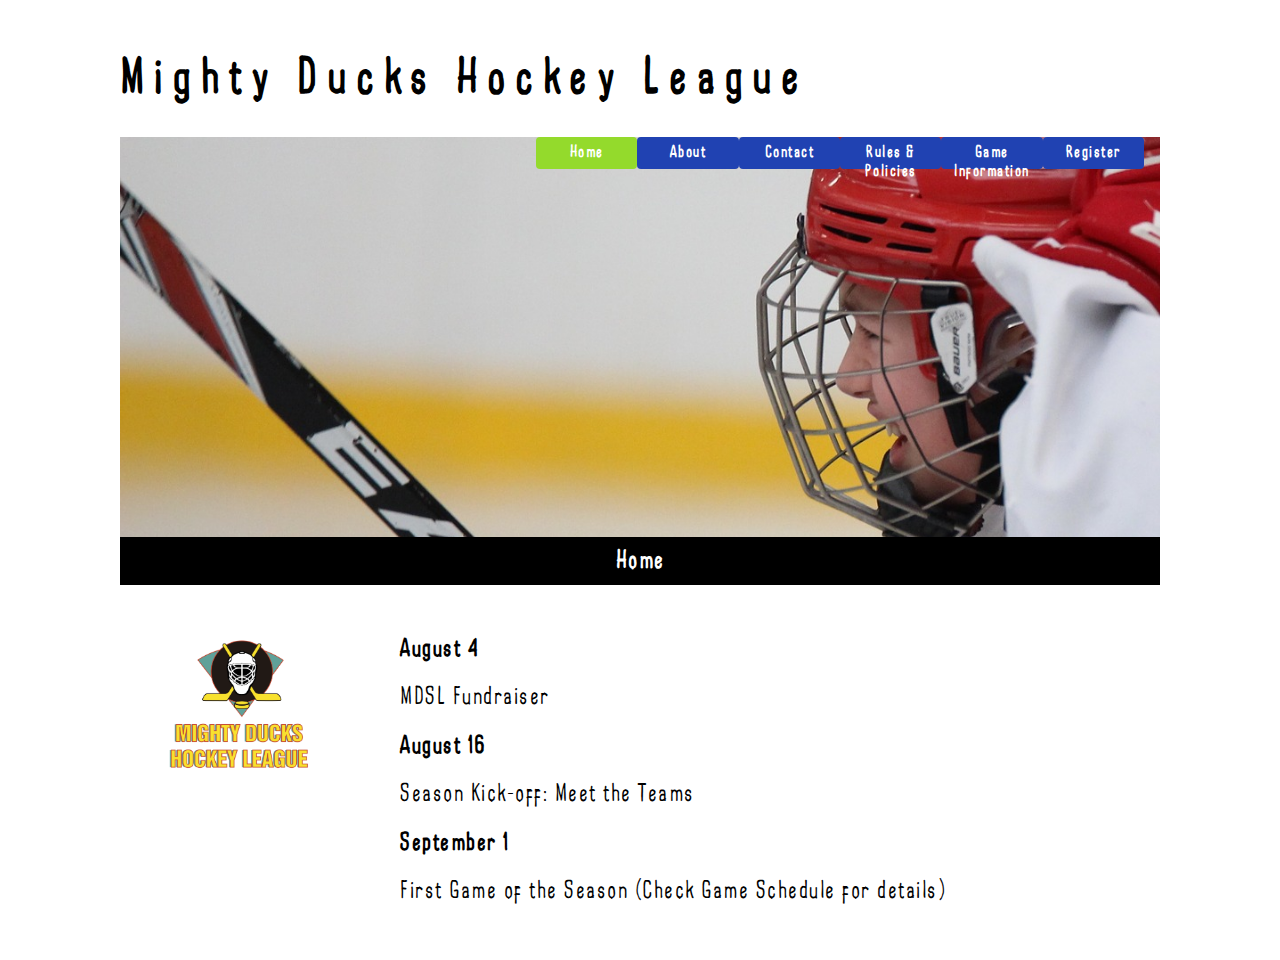
<file: index.html>
<!DOCTYPE html>
<html lang="en">

<head>
    <meta charset="utf-8">
    <title>
        Home
    </title>
    <base href="index.html">
    <meta name="viewport" content="width=device-width, initial-scale=1">
    <link rel="icon" href="/assets/img/favicon.ico" type="image/x-icon">
    <link rel="stylesheet" href="../assets/styles.css">
</head>

<body>
    <h1>Mighty Ducks Hockey League</h1>
    <header>
        <nav>
            <a href="#" class="home">Home</a>
            <a href="about.html" class="about">About</a>
            <a href="contact.html" class="contact">Contact</a>
            <a href="rules.html" class="rules">Rules & Policies</a>
            <a href="game_info.html" class="gameinf">Game Information</a>
            <a href="registration.html" class="register">Register</a>
        </nav>
    </header>
    <main>
        <h2 class="banner">Home</h2>
        <section class="images">
            <figure>
                <img src="../assets/img/logo.png" alt="logo">
            </figure>
            <figure class="info">
                <article>
                    <h3>August 4</h3>
                    <p>MDSL Fundraiser</p>
                </article>
                <article>
                    <h3>August 16</h3>
                    <p>Season Kick-off: Meet the Teams</p>
                </article>
                <article>
                    <h3>September 1</h3>
                    <p>First Game of the Season (Check Game Schedule for details)</p>
                </article>
            </figure>
        </section>
    </main>
</body>

</html>
</file>
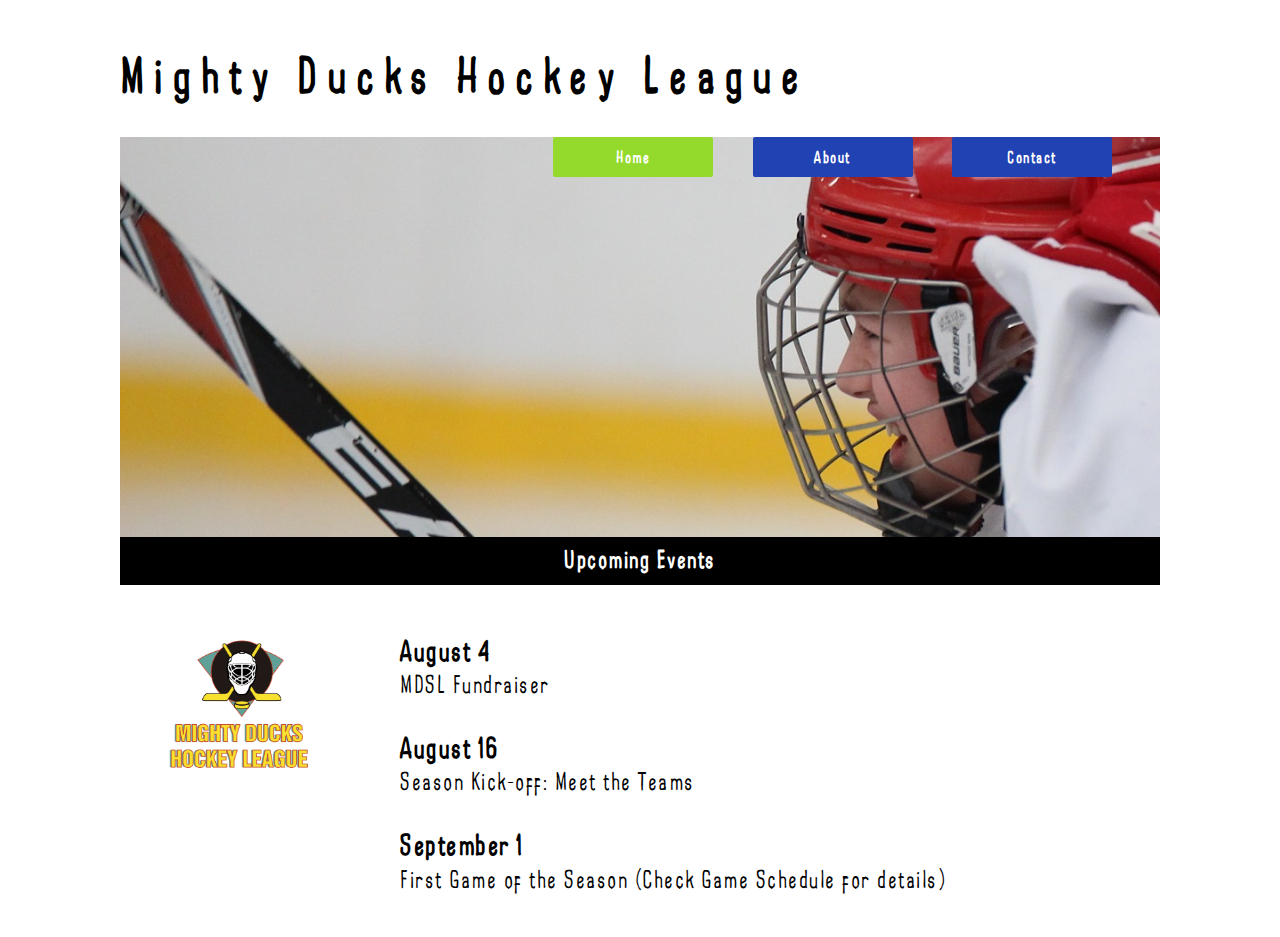
<file: Menu/index.html>
<!DOCTYPE html>
<html lang="en">

<head>
    <meta charset="utf-8">
    <title>
        Task 2
    </title>
    <base href="/Menu/index.html">
    <meta name="viewport" content="width=device-width, initial-scale=1">
    <link rel="icon" type="image/x-icon" href="favicon.ico">
    <link rel="stylesheet" href="../assets/index.css">
</head>

<body>
    <h1>Mighty Ducks Hockey League</h1>
    <header>
        <nav>
            <a href="#">Home</a>
            <a href="/Menu/about.html">About</a>
            <a href="/Menu/contact.html">Contact</a>
        </nav>
    </header>
    <main>
        <h2>Upcoming Events</h2>
        <section class="images">
            <figure>
                <img src="../assets/img/logo.png" alt="logo">
            </figure>
            <figure class="info">
                <article>
                    <h3>August 4</h3>
                    <p>MDSL Fundraiser</p>
                </article>
                <article>
                    <h3>August 16</h3>
                    <p>Season Kick-off: Meet the Teams</p>
                </article>
                <article>
                    <h3>September 1</h3>
                    <p>First Game of the Season (Check Game Schedule for details)</p>
                </article>
            </figure>
        </section>
    </main>
</body>

</html>
</file>
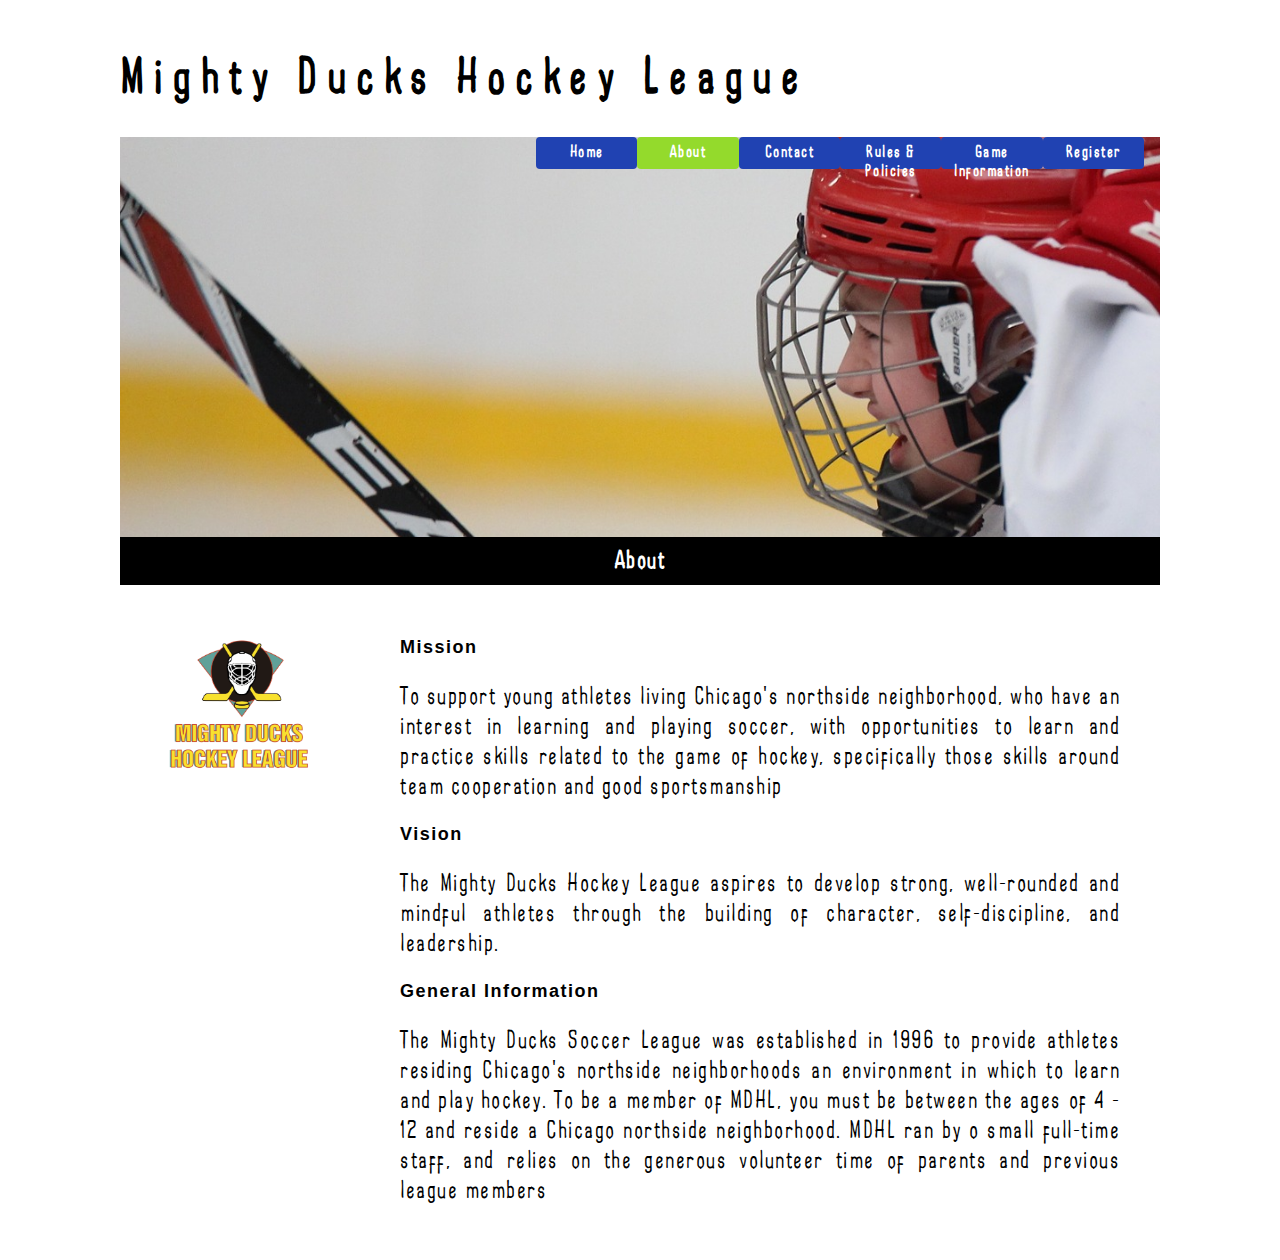
<file: about.html>
<!DOCTYPE html>
<html lang="en">

<head>
    <meta charset="utf-8">
    <title>
        About
    </title>
    <base href="index.html">
    <meta name="viewport" content="width=device-width, initial-scale=1">
    <link rel="icon" href="/assets/img/favicon.ico" type="image/x-icon">
    <link rel="stylesheet" href="../assets/styles.css">
</head>

<body>
    <h1>Mighty Ducks Hockey League</h1>
    <header>
        <nav>
            <a href="index.html" class="home">Home</a>
            <a href="#" class="about">About</a>
            <a href="contact.html" class="contact">Contact</a>
            <a href="rules.html" class="rules">Rules & Policies</a>
            <a href="game_info.html" class="gameinf">Game Information</a>
            <a href="registration.html" class="register">Register</a>
        </nav>
    </header>
    <main>
        <h2 class="banner">About</h2>
        <section class="images">
            <figure>
                <img src="../assets/img/logo.png" alt="logo">
            </figure>
            <figure class="info">
                <article>
                    <h4>Mission</h4>
                    <p>To support young athletes living Chicago's northside neighborhood, who have an interest in
                        learning and playing soccer, with opportunities to learn and practice skills related to the game
                        of
                        hockey, specifically those skills around team cooperation and good sportsmanship</p>
                </article>
                <article>
                    <h4>Vision</h4>
                    <p>The Mighty Ducks Hockey League aspires to develop strong, well-rounded and mindful athletes
                        through the building of character, self-discipline, and leadership.</p>
                </article>
                <article>
                    <h4>General Information</h4>
                    <p>The Mighty Ducks Soccer League was established in 1996 to provide athletes residing
                        Chicago's northside neighborhoods an environment in which to learn and play hockey. To be a
                        member of MDHL, you must be between the ages of 4 - 12 and reside a Chicago northside
                        neighborhood. MDHL ran by o small full-time staff, and relies on the generous volunteer time of
                        parents and previous league members</p>
                </article>
            </figure>
        </section>
    </main>
</body>

</html>
</file>
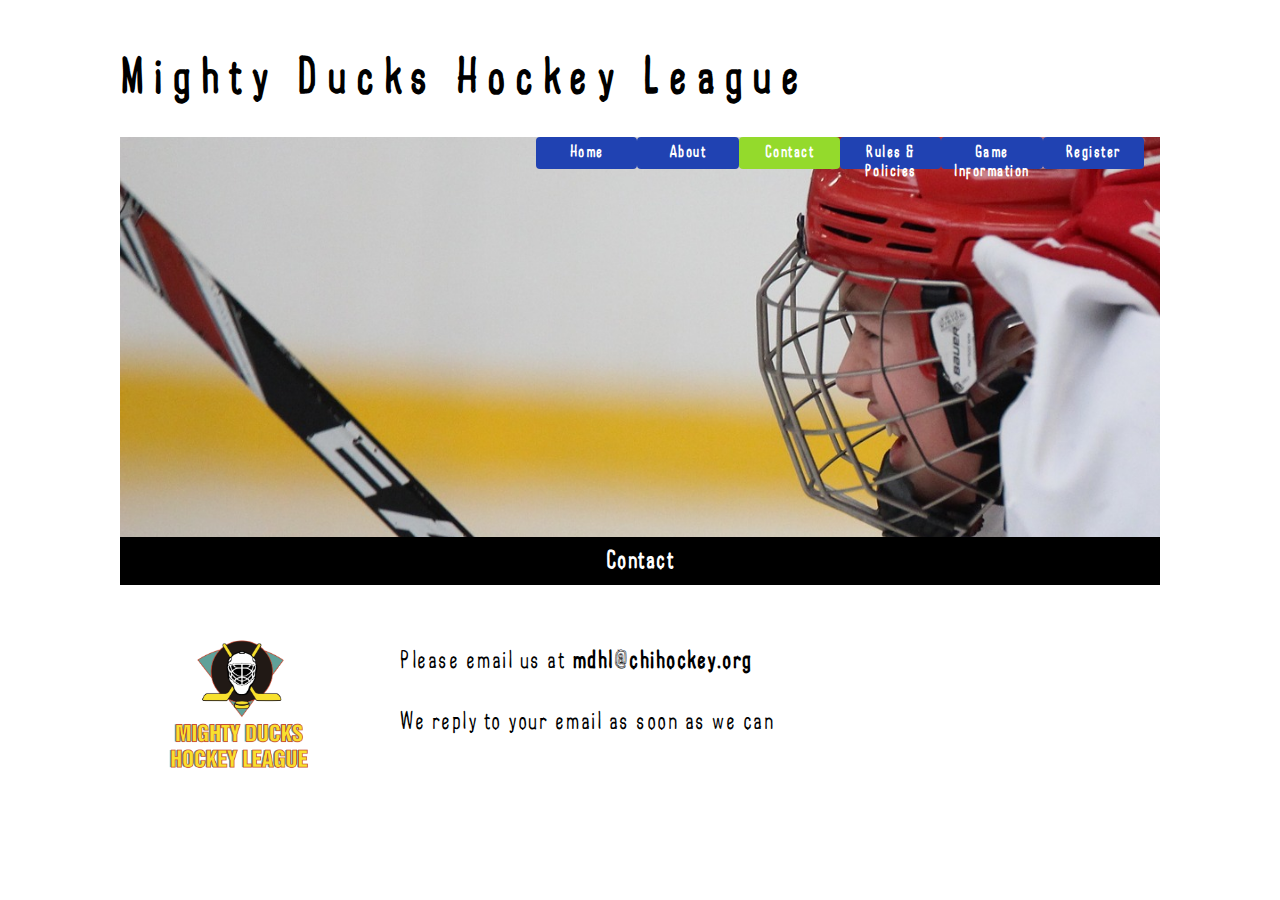
<file: contact.html>
<!DOCTYPE html>
<html lang="en">

<head>
    <meta charset="utf-8">
    <title>
        Contact Info
    </title>
    <base href="index.html">
    <meta name="viewport" content="width=device-width, initial-scale=1">
    <link rel="icon" href="/assets/img/favicon.ico" type="image/x-icon">
    <link rel="stylesheet" href="../assets/styles.css">
</head>

<body>
    <h1>Mighty Ducks Hockey League</h1>
    <header>
        <nav>
            <a href="index.html" class="home">Home</a>
            <a href="about.html" class="about">About</a>
            <a href="#" class="contact">Contact</a>
            <a href="rules.html" class="rules">Rules & Policies</a>
            <a href="game_info.html" class="gameinf">Game Information</a>
            <a href="registration.html" class="register">Register</a>
        </nav>
    </header>
    <main>
        <h2 class="banner">Contact</h2>
        <section class="images">
            <figure>
                <img src="../assets/img/logo.png" alt="logo">
            </figure>
            <figure class="info">
                <article>
                    <p>Please email us at <a class="mail" href="mailto:mdhl@chihockey.org">mdhl@chihockey.org</a></p>
                    <p>We reply to your email as soon as we can</p>
                </article>
            </figure>
        </section>
    </main>
</body>

</html>
</file>
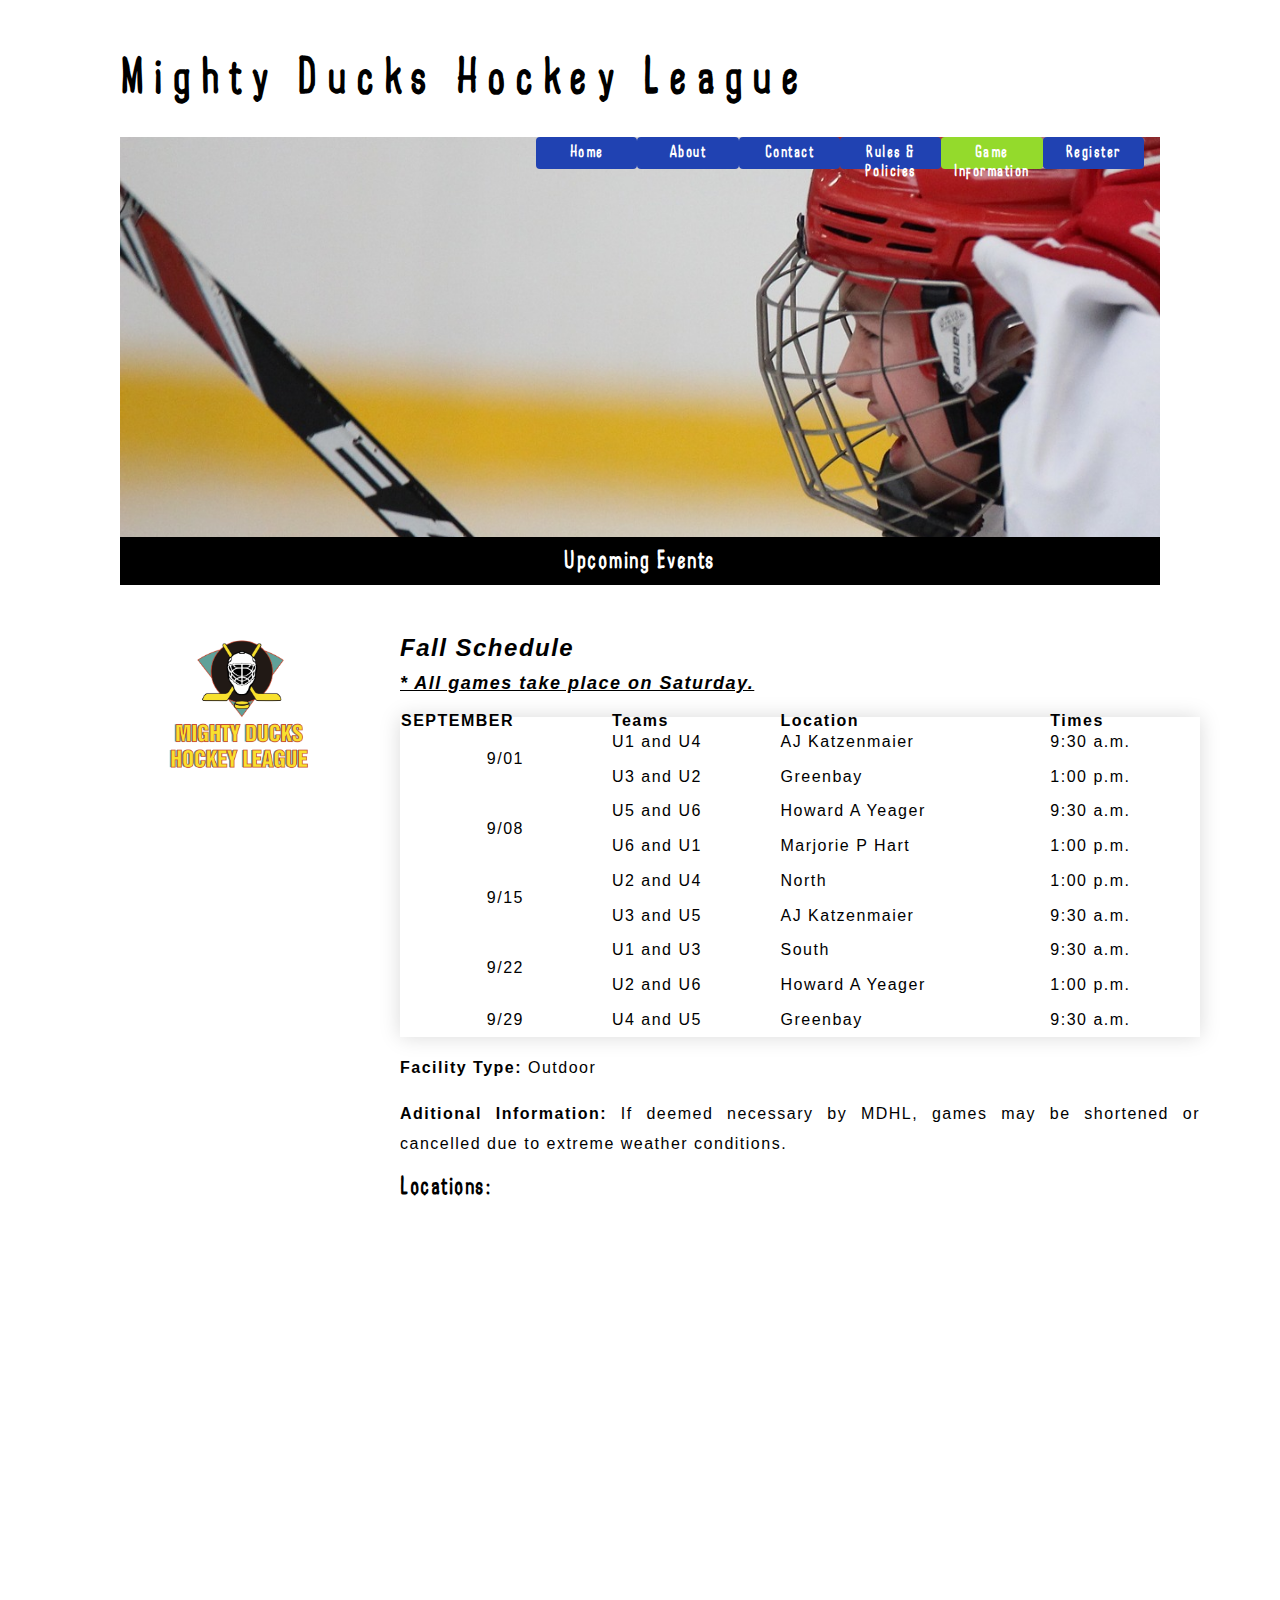
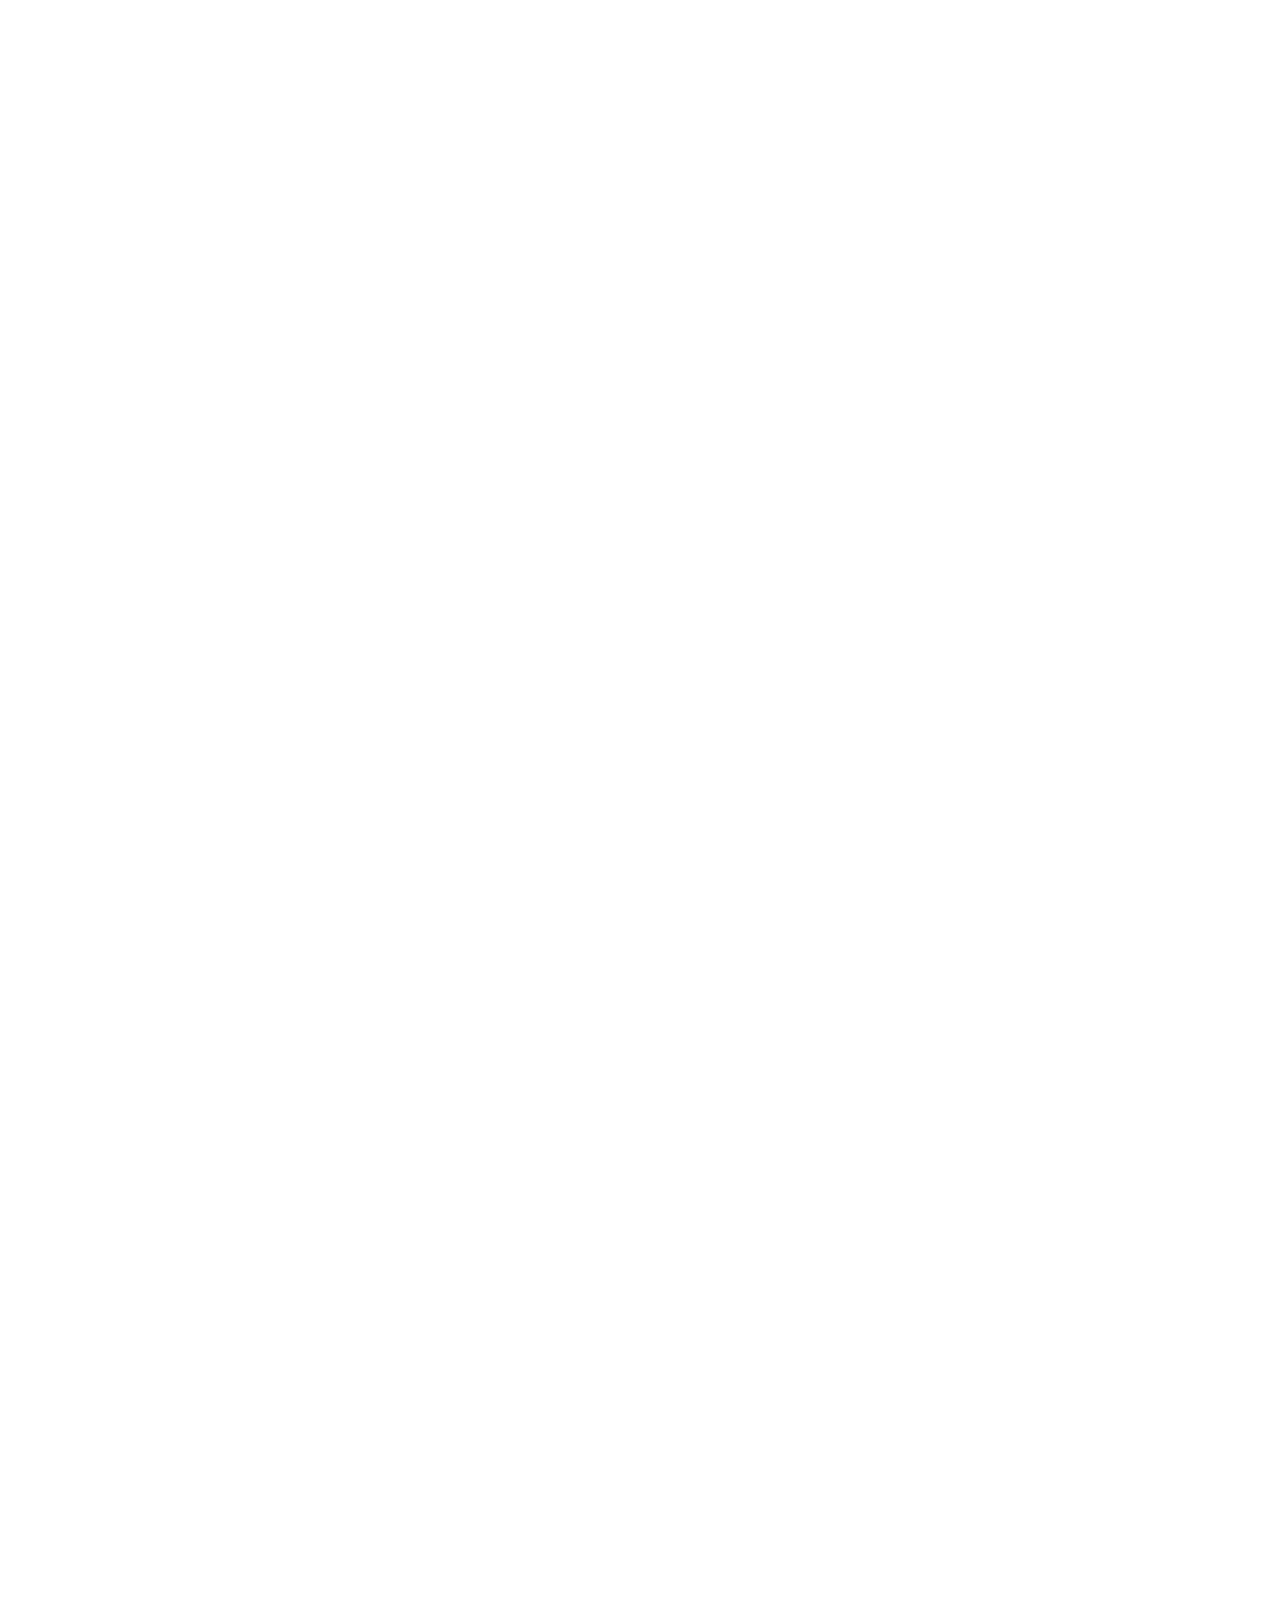
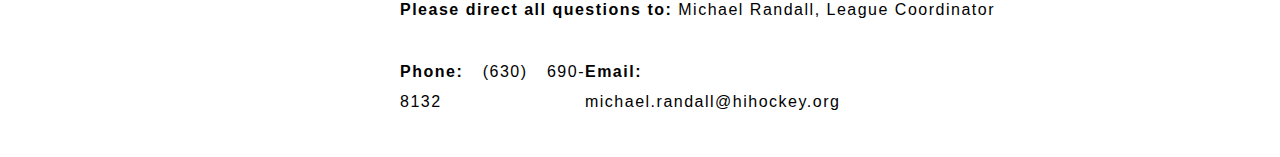
<file: game_info.html>
<!DOCTYPE html>
<html lang="en">

<head>
    <meta charset="UTF-8">
    <meta http-equiv="X-UA-Compatible" content="IE=edge">
    <meta name="viewport" content="width=device-width, initial-scale=1.0">
    <link rel="icon" href="/assets/img/favicon.ico" type="image/x-icon">
    <link rel="stylesheet" href="../assets/styles.css">
    <title>
        Game Information
    </title>
</head>

<body>
    <h1>Mighty Ducks Hockey League</h1>
    <header>
        <nav>
            <a href="index.html" class="home">Home</a>
            <a href="about.html" class="about">About</a>
            <a href="contact.html" class="contact">Contact</a>
            <a href="rules.html" class="rules">Rules & Policies</a>
            <a href="#" class="gameinf">Game Information</a>
            <a href="registration.html" class="register">Register</a>
        </nav>
    </header>
    <main>
        <h2 class="banner">Upcoming Events</h2>
        <section class="images">
            <figure>
                <img src="../assets/img/logo.png" alt="logo">
            </figure>
            <figure class="info">
                <article>
                    <div>
                        <h3><i class="rulesinf">Fall Schedule</i></h3>
                        <h4><i><u class="rulesinf">* All games take place on Saturday.</u></i></h4>
                    </div>
                </article>
                <div>
                    <table>
                        <thead>
                            <tr>
                                <th>SEPTEMBER</th>
                                <th>Teams</th>
                                <th>Location</th>
                                <th>Times</th>
                            </tr>
                        </thead>
                        <tbody>
                            <tr>
                                <td rowspan="2" class="date">9/01</td>
                                <td>U1 and U4</td>
                                <td>AJ Katzenmaier</td>
                                <td>9:30 a.m.</td>
                            </tr>
                            <tr>
                                <td>U3 and U2</td>
                                <td>Greenbay</td>
                                <td>1:00 p.m.</td>
                            </tr>
                            <tr>
                                <td rowspan="2" class="date">9/08</td>
                                <td>U5 and U6</td>
                                <td>Howard A Yeager</td>
                                <td>9:30 a.m.</td>
                            </tr>
                            <tr>
                                <td>U6 and U1</td>
                                <td>Marjorie P Hart</td>
                                <td>1:00 p.m.</td>
                            </tr>
                            <tr>
                                <td rowspan="2" class="date">9/15</td>
                                <td>U2 and U4</td>
                                <td>North</td>
                                <td>1:00 p.m.</td>
                            </tr>
                            <tr>
                                <td>U3 and U5</td>
                                <td>AJ Katzenmaier</td>
                                <td>9:30 a.m.</td>
                            </tr>
                            <tr>
                                <td rowspan="2" class="date">9/22</td>
                                <td>U1 and U3</td>
                                <td>South</td>
                                <td>9:30 a.m.</td>
                            </tr>
                            <tr>
                                <td>U2 and U6</td>
                                <td>Howard A Yeager</td>
                                <td>1:00 p.m.</td>
                            </tr>
                            <tr>
                                <td class="date">9/29</td>
                                <td>U4 and U5</td>
                                <td>Greenbay</td>
                                <td>9:30 a.m.</td>
                            </tr>
                        </tbody>
                    </table>
                </div>
                <div>
                    <p class="rulesinf"><b class="rulesinf">Facility Type:</b> Outdoor</p>
                    <p class="rulesinf"><b class="rulesinf">Aditional Information:</b> If deemed necessary by MDHL, games may be shortened or cancelled due to extreme weather conditions.</p>
                </div>
                <div class="locations">
                    <h3>Locations:</h3>
                    <iframe src="https://www.google.com/maps/embed?pb=!1m18!1m12!1m3!1d2949.7806441290827!2d-87.86499328454478!3d42.32587717918919!2m3!1f0!2f0!3f0!3m2!1i1024!2i768!4f13.1!3m3!1m2!1s0x880f932fbc6ba7cd%3A0xcf2bbe275c6da815!2sAJ%20Katzenmaier%20Academy!5e0!3m2!1ses-419!2sar!4v1676661896602!5m2!1ses-419!2sar" width="400" height="300" style="border:0;" allowfullscreen="" loading="lazy" referrerpolicy="no-referrer-when-downgrade"></iframe>
                    <iframe src="https://www.google.com/maps/embed?pb=!1m18!1m12!1m3!1d47517.8857765376!2d-87.70577921518581!3d41.895698808066605!2m3!1f0!2f0!3f0!3m2!1i1024!2i768!4f13.1!3m3!1m2!1s0x880fd3407260c45b%3A0xb351205fae50c6f3!2sGreenbay%20Elementary!5e0!3m2!1ses-419!2sar!4v1676662223342!5m2!1ses-419!2sar" width="400" height="300" style="border:0;" allowfullscreen="" loading="lazy" referrerpolicy="no-referrer-when-downgrade"></iframe>
                    <iframe src="https://www.google.com/maps/embed?pb=!1m18!1m12!1m3!1d2950.269876673849!2d-87.8560697843083!3d42.31544224591016!2m3!1f0!2f0!3f0!3m2!1i1024!2i768!4f13.1!3m3!1m2!1s0x880feccac26b07c5%3A0x8b51fa5d6efe771a!2sHoward%20A.%20Yeager%20School%20(PREK-K)!5e0!3m2!1ses-419!2sar!4v1676662389809!5m2!1ses-419!2sar" width="400" height="300" style="border:0;" allowfullscreen="" loading="lazy" referrerpolicy="no-referrer-when-downgrade"></iframe>
                    <iframe src="https://www.google.com/maps/embed?pb=!1m18!1m12!1m3!1d2968.289656736211!2d-87.65045736772504!3d41.929626803705304!2m3!1f0!2f0!3f0!3m2!1i1024!2i768!4f13.1!3m3!1m2!1s0x880fd30f2637f9d7%3A0xdbff5d5dfcfcfa35!2sMarjorie%20P%20Hart%20Elementary!5e0!3m2!1ses-419!2sar!4v1676662652947!5m2!1ses-419!2sar" width="400" height="300" style="border:0;" allowfullscreen="" loading="lazy" referrerpolicy="no-referrer-when-downgrade"></iframe>
                    <iframe class="bottommaps" src="https://www.google.com/maps/embed?pb=!1m18!1m12!1m3!1d379938.2985157791!2d-87.799700344671!3d41.93009314209201!2m3!1f0!2f0!3f0!3m2!1i1024!2i768!4f13.1!3m3!1m2!1s0x880fb5780ddb9c43%3A0x227feb04cbcf4c4!2sNorth%20Elementary%20School!5e0!3m2!1ses-419!2sar!4v1676663292836!5m2!1ses-419!2sar" width="400" height="300" style="border:0;" allowfullscreen="" loading="lazy" referrerpolicy="no-referrer-when-downgrade"></iframe>
                    <iframe class="bottommaps" src="https://www.google.com/maps/embed?pb=!1m18!1m12!1m3!1d1522774.7763493762!2d-87.33690244639074!3d41.80310920290132!2m3!1f0!2f0!3f0!3m2!1i1024!2i768!4f13.1!3m3!1m2!1s0x880e2843cba182c7%3A0xf906f18673c05b77!2sSouth%20Central%20Elementary%20School!5e0!3m2!1ses-419!2sar!4v1676663247076!5m2!1ses-419!2sar" width="400" height="300" style="border:0;" allowfullscreen="" loading="lazy" referrerpolicy="no-referrer-when-downgrade"></iframe>
                </div>
                <div>
                    <p class="rulesinf"><b class="rulesinf">Please direct all questions to:</b> Michael Randall, League Coordinator</p>
                    <div class="contactinfo">
                        <p class="rulesinf"><b class="rulesinf">Phone:</b> (630) 690-8132</p>
                        <p class="rulesinf"><b class="rulesinf">Email:</b> michael.randall@hihockey.org</p>
                    </div>
                </div>
            </figure>
        </section>
    </main>
</body>

</html>
</file>
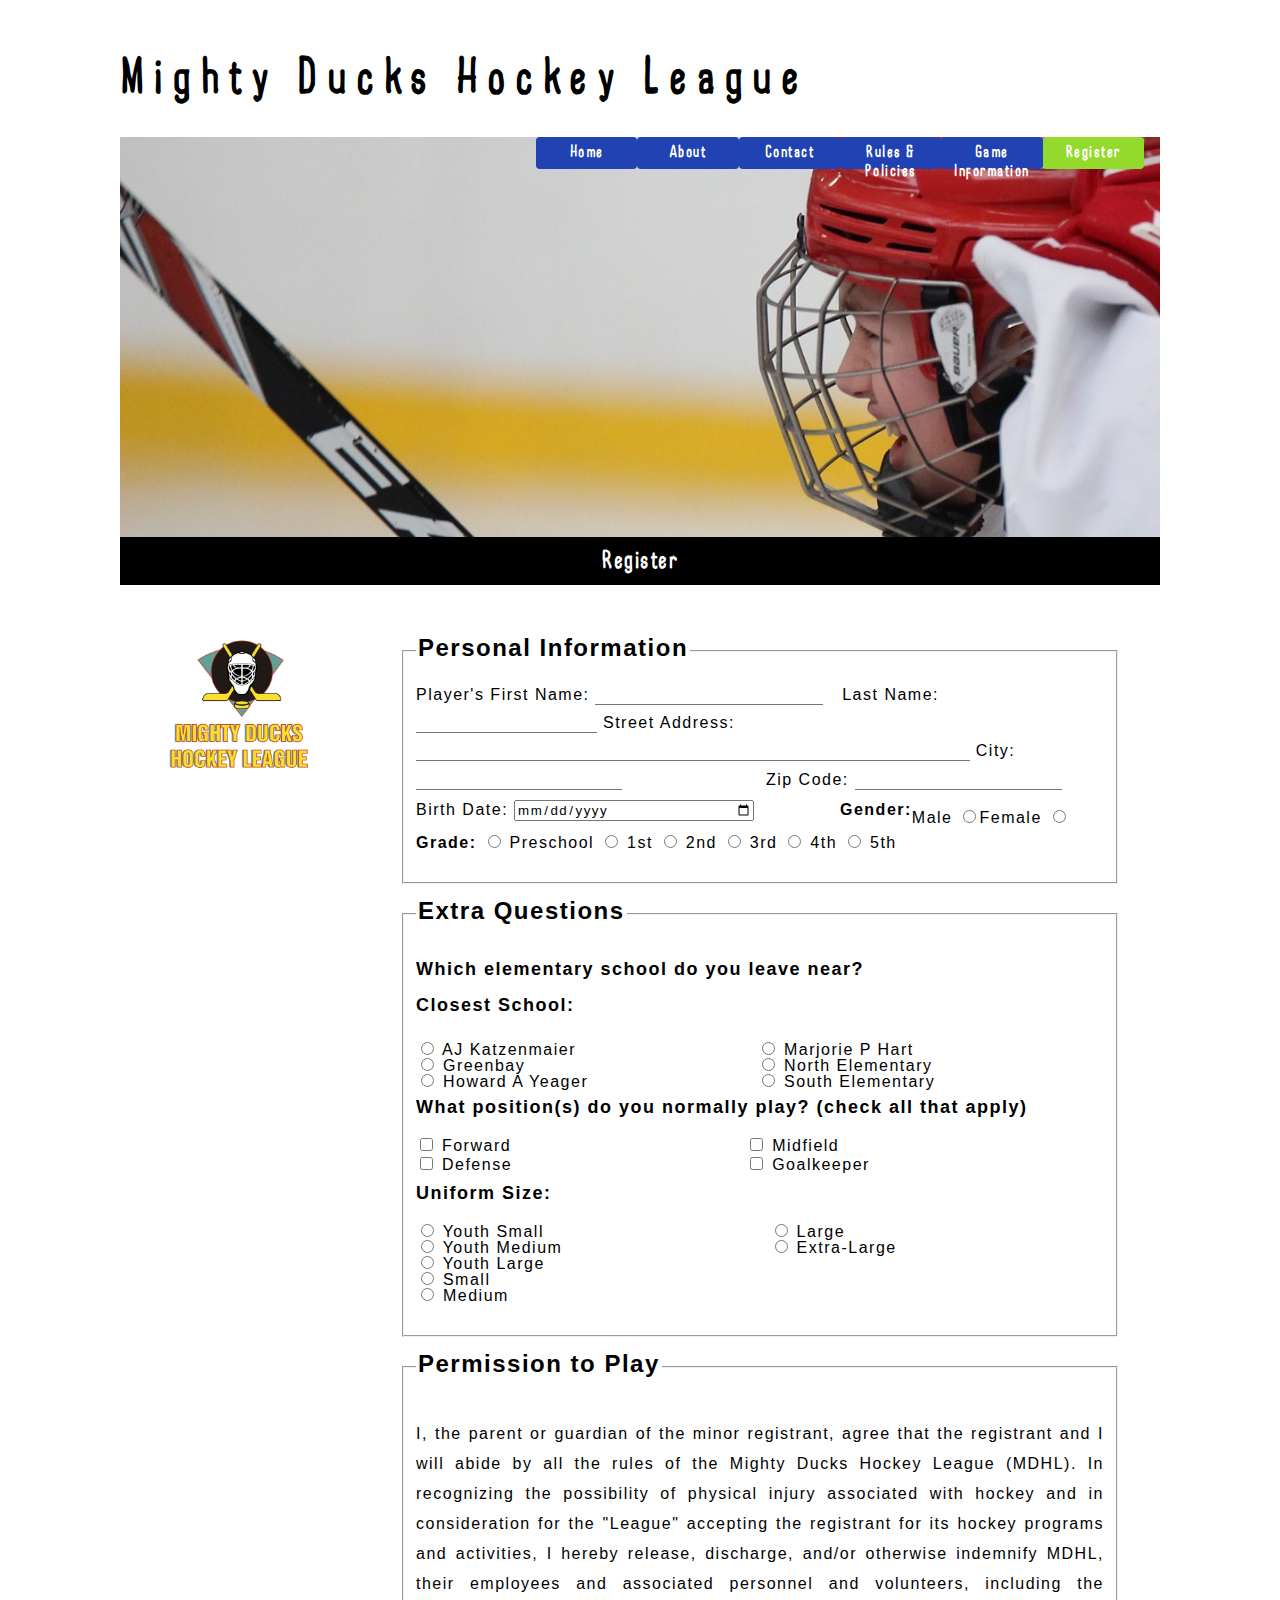
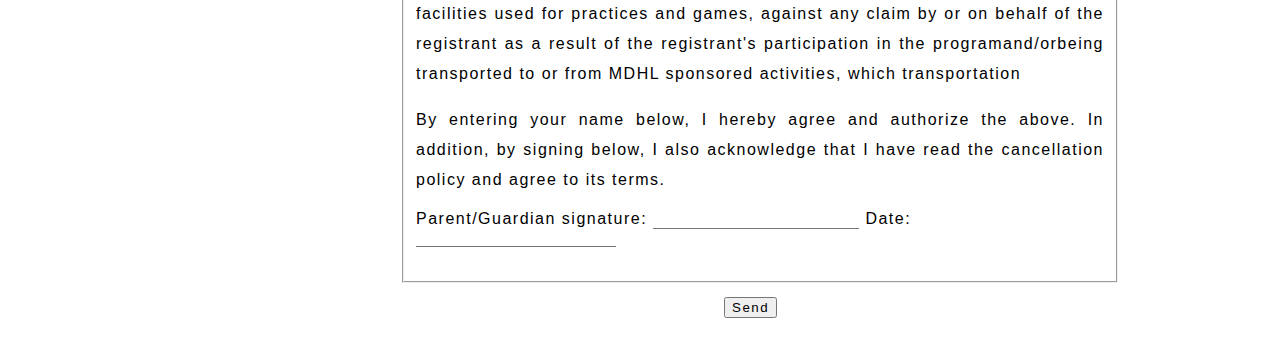
<file: registration.html>
<!DOCTYPE html>
<html lang="en">

<head>
    <meta charset="UTF-8">
    <meta http-equiv="X-UA-Compatible" content="IE=edge">
    <meta name="viewport" content="width=device-width, initial-scale=1.0">
    <link rel="icon" href="/assets/img/favicon.ico" type="image/x-icon">
    <link rel="stylesheet" href="../assets/styles.css">
    <title>
        Registration Form
    </title>
</head>

<body>
    <h1>Mighty Ducks Hockey League</h1>
    <header>
        <nav>
            <a href="index.html" class="home">Home</a>
            <a href="about.html" class="about">About</a>
            <a href="contact.html" class="contact">Contact</a>
            <a href="rules.html" class="rules">Rules & Policies</a>
            <a href="game_info.html" class="gameinf">Game Information</a>
            <a href="#" class="register">Register</a>
        </nav>
    </header>
    <main>
        <h2 id="register">Register</h2>
        <section class="images">
            <figure>
                <img src="../assets/img/logo.png" alt="logo">
            </figure>
            <figure class="info">
                <form action="show_data.html" method="get">
                    <fieldset>
                        <legend><h3>Personal Information</h3></legend>
                        <div class="infocontainer">
                            <label for="fname">
                                Player's First Name:
                                <input id="fname" type="text" name="fname">
                            </label>
                            <label for="lname">
                                Last Name:
                                <input id="lname" type="text" name="lname">
                            </label>
                            <label for="street">
                                Street Address:
                                <input id="street" type="text" name="street">
                            </label>
                            <label for="city">
                                City:
                                <input id="city" type="text" name="city">
                            </label>
                            <label for="zip">
                                Zip Code:
                                <input id="zip" type="text" name="zip">
                            </label>
                            <label for="bd">
                                Birth Date:
                                <input id="bd" type="date" name="bd">
                            </label>
                            <div class="gender">
                                <b>Gender:</b>
                                <label for="male">
                                    Male
                                    <input type="radio" name="gender" id="male">
                                </label>
                                <label for="female">
                                    Female
                                    <input type="radio" name="gender" id="female">
                                </label>
                            </div>
                            <div id="grade">
                                <b>Grade:</b>
                                <label for="preschool">
                                    <input type="radio" name="school grade" id="preschool">
                                    Preschool
                                </label>
                                <label for="1st">
                                    <input type="radio" name="school grade" id="1st">
                                    1st
                                </label>
                                <label for="2nd">
                                    <input type="radio" name="school grade" id="2nd">
                                    2nd
                                </label>
                                <label for="3rd">
                                    <input type="radio" name="school grade" id="3rd">
                                    3rd
                                </label>
                                <label for="4th">
                                    <input type="radio" name="school grade" id="4th">
                                    4th
                                </label>
                                <label for="5th">
                                    <input type="radio" name="school grade" id="5th">
                                    5th
                                </label>
                            </div>
                        </div>
                    </fieldset>
                    <fieldset>
                        <legend><h3>Extra Questions</h3></legend>
                        <div class="infocontainer">
                            <h3>Which elementary school do you leave near?</h3>
                            <h4>Closest School:</h4>
                            <div class="schoolselect">
                                    <label for="school1">
                                        <input id="school1" type="radio" name="school" value="AJ Katzenmaier">
                                        AJ Katzenmaier
                                    </label>
                                    <label for="school2">
                                        <input id="school2" type="radio" name="school" value="Greenbay">
                                        Greenbay
                                    </label>
                                    <label for="school3">
                                        <input id="school3" type="radio" name="school" value="Howard A Yeager">
                                        Howard A Yeager
                                    </label>
                                    <label for="school4">
                                        <input id="school4" type="radio" name="school" value="Marjorie P Hart">
                                        Marjorie P Hart
                                    </label>
                                    <label for="school5">
                                        <input id="school5" type="radio" name="school" value="North Elementary">
                                        North Elementary
                                    </label>
                                    <label for="school6">
                                        <input id="school6" type="radio" name="school" value="South Elementary">
                                        South Elementary
                                    </label>
                            </div>
                            <h3>What position(s) do you normally play? (check all that apply)</h3>
                            <div class="positions">
                                <label for="position1">
                                    <input id="position1" type="checkbox" name="Forward">
                                    Forward
                                </label>
                                <label for="position2">
                                    <input id="position2" type="checkbox" name="Defense">
                                    Defense
                                </label>
                                <label for="position3">
                                    <input id="position3" type="checkbox" name="Midfield">
                                    Midfield
                                </label>
                                <label for="position4">
                                    <input id="position4" type="checkbox" name="Goalkeeper">
                                    Goalkeeper
                                </label>
                            </div>
                            <h3>Uniform Size:</h3>
                            <div class="uniforms">
                                <label for="ys">
                                    <input id="ys" type="radio" name="size">
                                    Youth Small
                                </label>
                                <label for="ym">
                                    <input id="ym" type="radio" name="size">
                                    Youth Medium
                                </label>
                                <label for="yl">
                                    <input id="yl" type="radio" name="size">
                                    Youth Large
                                </label>
                                <label for="ss">
                                    <input id="ss" type="radio" name="size">
                                    Small
                                </label>
                                <label for="sm">
                                    <input id="sm" type="radio" name="size">
                                    Medium
                                </label>
                                <label for="sl">
                                    <input id="sl" type="radio" name="size">
                                    Large
                                </label>
                                <label for="sxl">
                                    <input id="sxl" type="radio" name="size">
                                    Extra-Large
                                </label>
                            </div>
                        </div>
                    </fieldset>
                    <fieldset>
                        <legend><h3>Permission to Play</h3></legend>
                        <div class="infocontainer">
                            <p>I, the parent or guardian of the minor registrant, agree that the registrant and I will
                                abide
                                by
                                all the
                                rules of the Mighty Ducks Hockey League (MDHL). In recognizing the possibility of
                                physical
                                injury
                                associated with hockey and in consideration for the "League" accepting the registrant
                                for
                                its
                                hockey programs and activities, I hereby release, discharge, and/or otherwise indemnify
                                MDHL,
                                their employees and associated personnel and volunteers, including the facilities used
                                for
                                practices and games, against any claim by or on behalf of the registrant as a result of
                                the
                                registrant's participation in the programand/orbeing transported to or from MDHL
                                sponsored
                                activities, which transportation
                            </p>
                            <p>
                                By entering your name below, I hereby agree and authorize the above. In addition, by
                                signing
                                below, I also
                                acknowledge that I have read the cancellation policy and agree to its terms.
                            </p>
                            <label for="signature">
                                Parent/Guardian signature:
                                <input id="signature" type="text" name="signature">
                            </label>
                            <label for="signdate">
                                Date:
                                <input id="signdate" type="text" name="signdate">
                            </label>
                        </div>
                    </fieldset>
                    <label for="submit">
                        <input id="submit" type="submit" value="Send">
                    </label>
                </form>
            </figure>
        </section>
    </main>
</body>

</html>
</file>
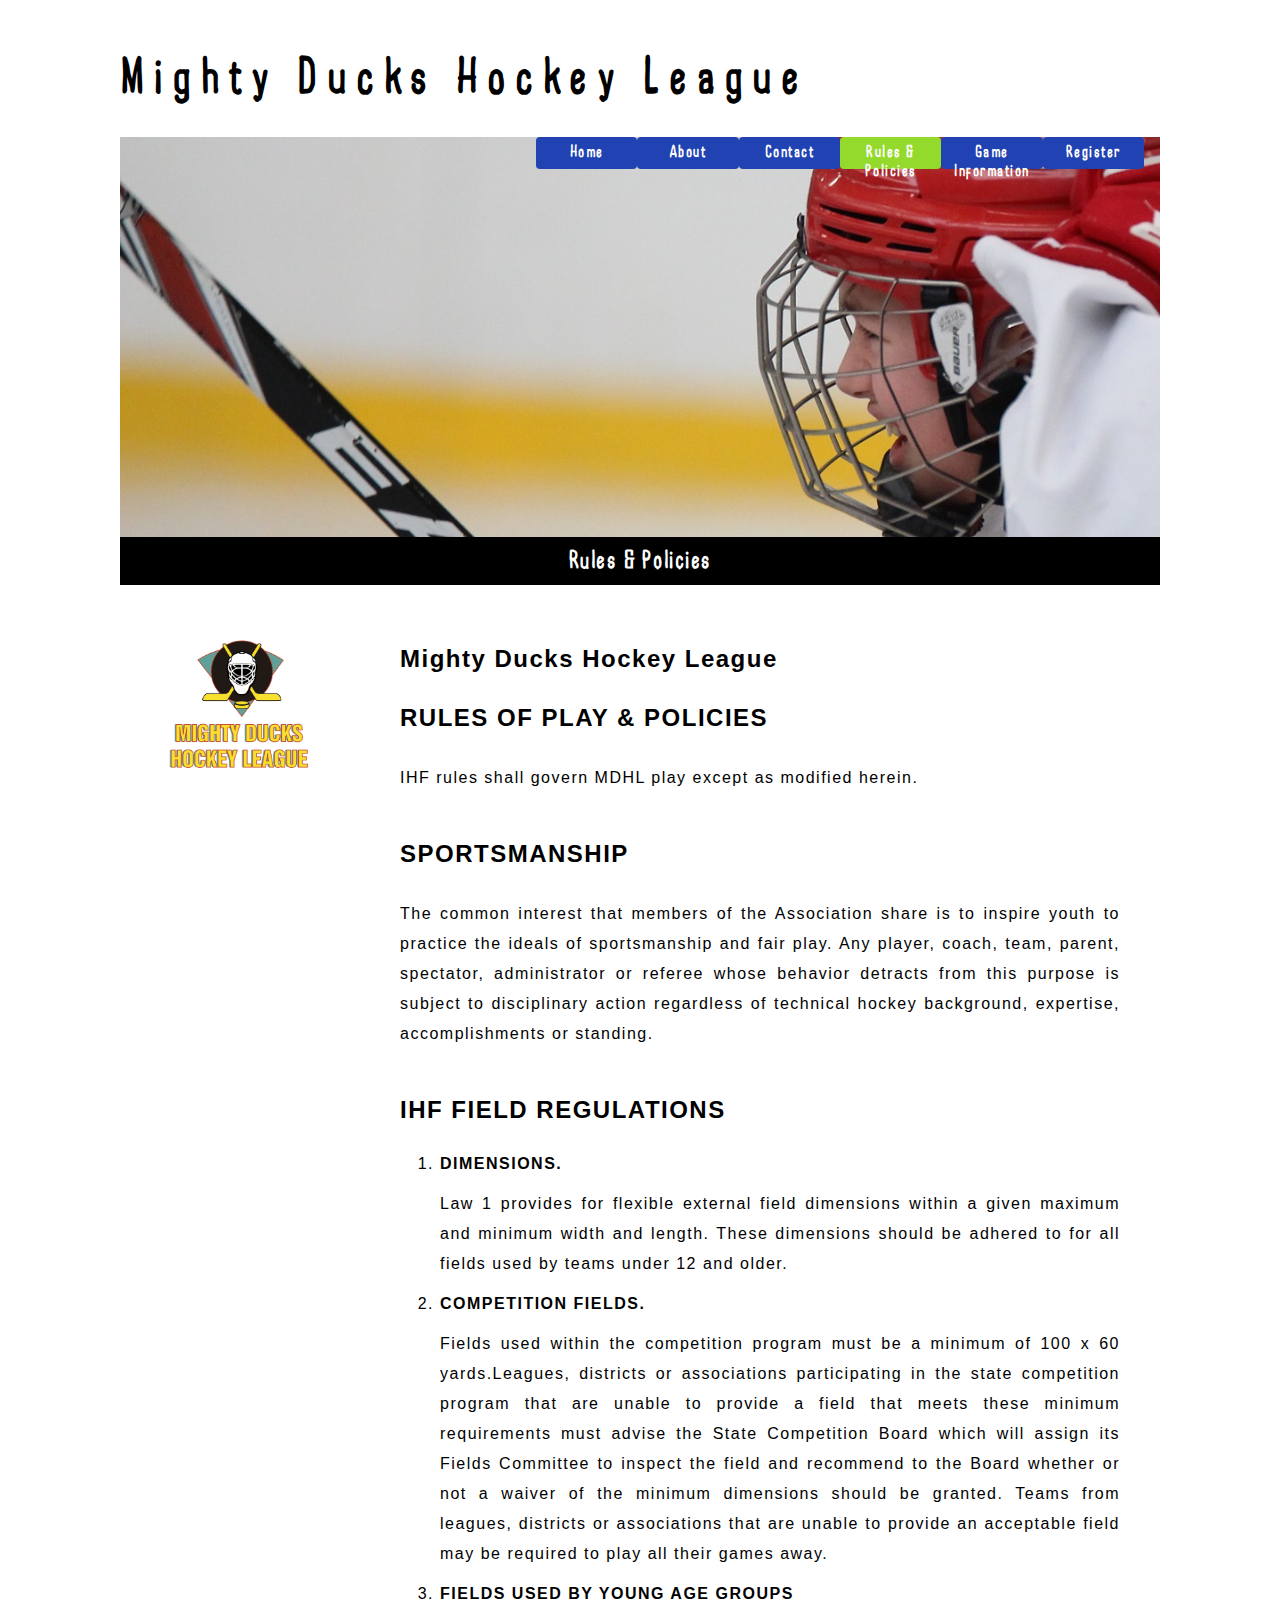
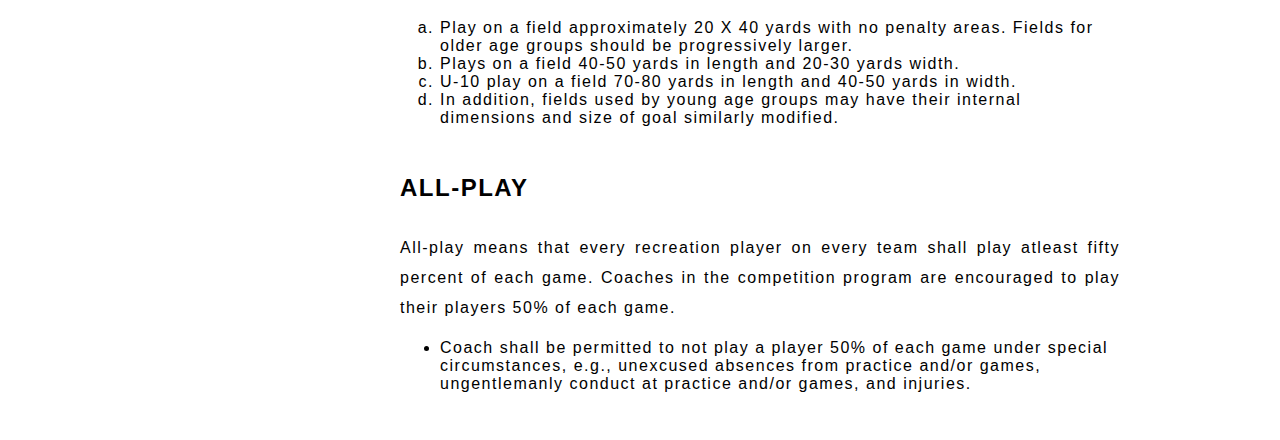
<file: rules.html>
<!DOCTYPE html>
<html lang="en">

<head>
    <meta charset="UTF-8">
    <meta http-equiv="X-UA-Compatible" content="IE=edge">
    <meta name="viewport" content="width=device-width, initial-scale=1.0">
    <link rel="icon" href="/assets/img/favicon.ico" type="image/x-icon">
    <link rel="stylesheet" href="../assets/styles.css">
    <title>
        Rules & Policies
    </title>
</head>

<body>
    <h1>Mighty Ducks Hockey League</h1>
    <header>
        <nav>
            <a href="index.html" class="home">Home</a>
            <a href="about.html" class="about">About</a>
            <a href="contact.html" class="contact">Contact</a>
            <a href="#" class="rules">Rules & Policies</a>
            <a href="game_info.html" class="gameinf">Game Information</a>
            <a href="registration.html" class="register">Register</a>
        </nav>
    </header>
    <main>
        <h2 class="banner">Rules & Policies</h2>
        <section class="images">
            <figure>
                <img src="../assets/img/logo.png" alt="logo">
            </figure>
            <figure class="rulesinf">
                <article class="head">
                    <h3 class="rulesinf">Mighty Ducks Hockey League</h3>
                    <h3 class="rulesinf">RULES OF PLAY & POLICIES</h3>
                    <p class="rulesinf">IHF rules shall govern MDHL play except as modified herein.</p>
                </article>
                <h3 class="rulesinf">SPORTSMANSHIP</h3>
                <article>
                    <p class="rulesinf">The common interest that members of the Association share is to inspire
                        youth to practice the ideals of sportsmanship and fair play. Any player, coach,
                        team, parent, spectator, administrator or referee whose behavior detracts from
                        this purpose is subject to disciplinary action regardless of technical hockey
                        background, expertise, accomplishments or standing.</p>
                </article>
                <article>
                    <h3 class="rulesinf">IHF FIELD REGULATIONS</h3>
                    <ol>
                        <li><b class="rulesinf">DIMENSIONS.</b></li>
                        <p class="rulesinf">Law 1 provides for flexible external field dimensions within
                            a given maximum and minimum width and length. These dimensions should be
                            adhered to for all fields used by teams under 12 and older.</p>
                        <li><b class="rulesinf">COMPETITION FIELDS.</b></li>
                        <p class="rulesinf">Fields used within the competition program must be
                            a minimum of 100 x 60 yards.Leagues, districts or associations participating in
                            the state competition program that are unable to provide a field that meets these
                            minimum requirements must advise the State Competition Board which will
                            assign its Fields Committee to inspect the field and recommend to the Board
                            whether or not a waiver of the minimum dimensions should be granted. Teams
                            from leagues, districts or associations that are unable to provide an acceptable
                            field may be required to play all their games away.</p>
                        <li><b class="rulesinf">FIELDS USED BY YOUNG AGE GROUPS</b></li>
                    </ol>
                        <ol type="a">
                            <li class="rulesinf">Play on a field approximately 20 X 40 yards with no penalty areas. Fields for older age
                                groups should be progressively larger.</li>
                            <li class="rulesinf">Plays on a field 40-50 yards in length and 20-30 yards width.</li>
                            <li class="rulesinf">U-10 play on a field 70-80 yards in length and 40-50 yards in width.</li>
                            <li class="rulesinf">In addition, fields used by young age groups may have their internal dimensions and size
                                of goal similarly modified.</li>
                        </ol>
                </article>
                <article>
                    <h3 class="rulesinf">ALL-PLAY</h3>
                    <p class="rulesinf">All-play means that every recreation player on every team shall play atleast
                        fifty percent of each game. Coaches in the competition program are encouraged
                        to play their players 50% of each game. </p>
                    <ul>
                        <li class="rulesinf">Coach shall be permitted to not play a player 50% of each game
                            under special circumstances, e.g., unexcused absences from practice
                            and/or games, ungentlemanly conduct at practice and/or games, and
                            injuries.
                        </li>
                    </ul>
                </article>
            </figure>
        </section>
    </main>
</body>

</html>
</file>
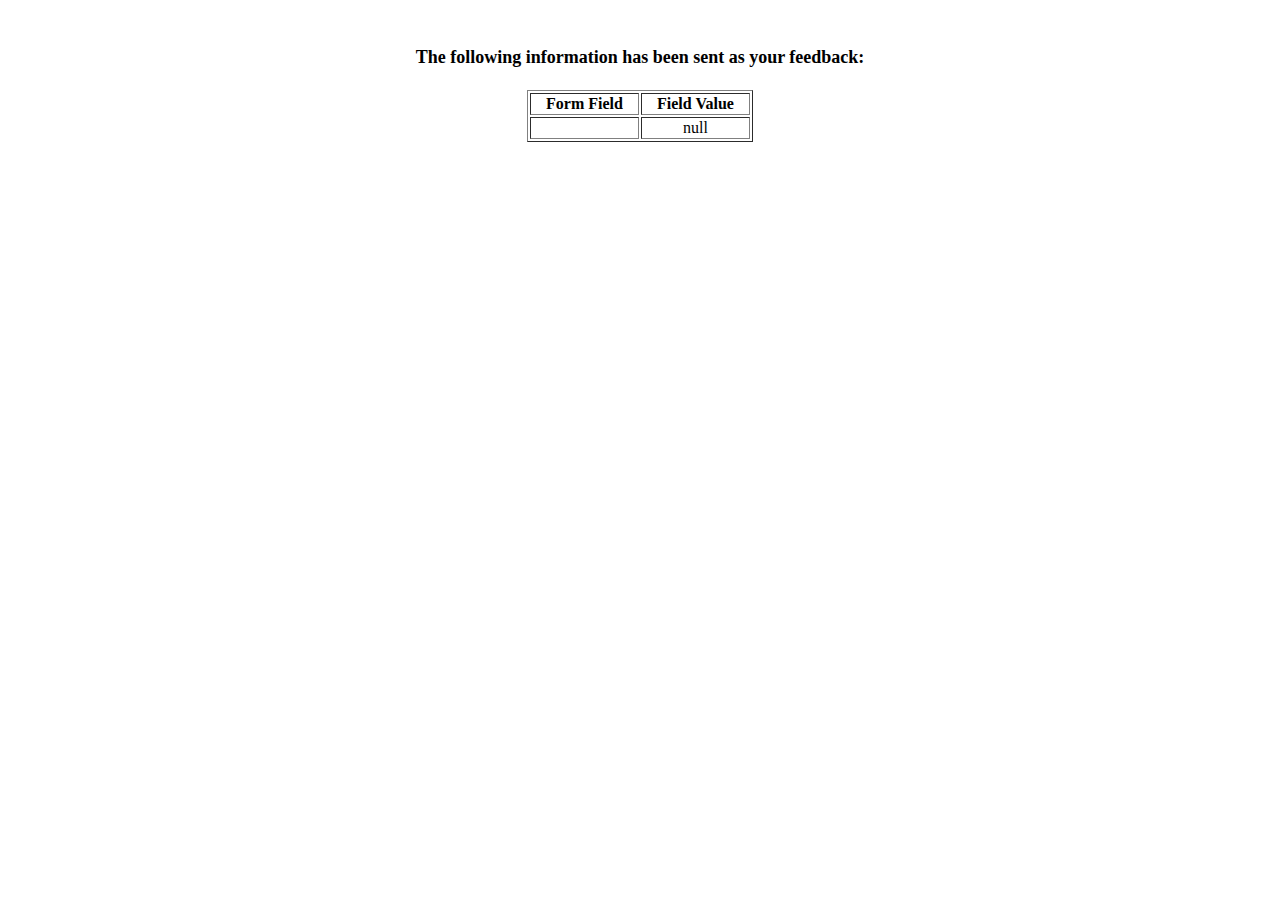
<file: show_data.html>
<html>
<head>
<title>Feedback Sent</title>
</head>
<body>
<p align=center>&nbsp;</p>
<h1 align=center><font size="+1">The following information has been sent as your
  feedback:</font></h1>

<table border="1" align=center width="226">
  <tr>
    <th align="center">Form Field</th>
    <th align="center">Field Value</th>
  </tr>

<script language="javascript">
var args = location.search.substr(1).split('&');
for (var i = 0; i < args.length; ++i) {
  var parts = args[i].split('=');
  if (parts != null) {
    var field = parts[0];
    var value = parts[1];
    if (value == null) {
      value = "null"
    }
    else {
      value = '"' + unescape(value.replace(/\+/g, ' ')) + '"';
    }

    document.writeln('<tr><td align="center">' + field + '</td>');
    document.writeln('<td align="center">' + value + '</td></tr>');
  }
}
</script>

<noscript>
<tr><td>
<p>You need to turn on Javascript in your browser.</p>

<p>In Microsoft Internet Explorer 4 or greater:</p>
<ul>
<li>From the "Tools" menu (in IE 4, it's the "View" menu), select "Internet Options".</li>
<li>Click on the "Security" tab.</li>
<li>Click on the "Custom Level" button. (In IE 4, select "Custom"
and then click on "Settings...".)</li>
<li>Under "Active scripting" make sure "Enable" is selected.</li>
</ul>

<p>In Netscape version 4 or greater:</p>
<ul>
<li>From the <b>Edit</b> menu, select <b>Preferences</b>.</li>
<li>In the <b>Category</b> list on the left, click on the word "Advanced".</li>
<li>In the panel on the right, make sure "Enable JavaScript" is checked.</li>
<li>Click the <b>OK</b> button.</li>
</ul>

</td></tr>
</noscript>

</table>
</body>
</html>
</file>
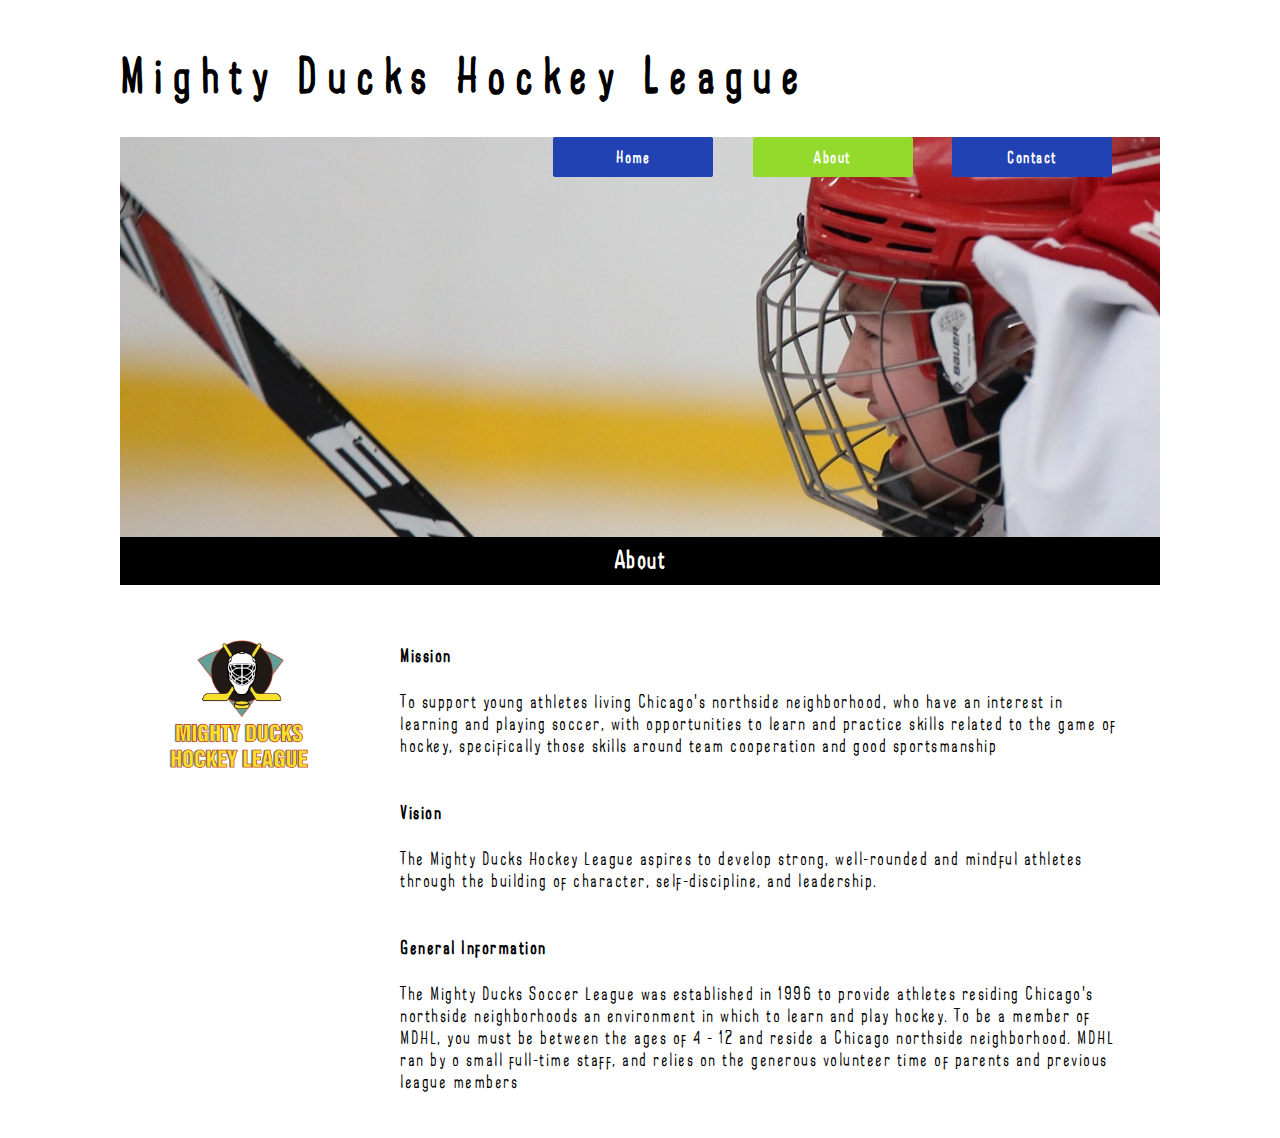
<file: Menu/about.html>
<!DOCTYPE html>
<html lang="en">

<head>
    <meta charset="utf-8">
    <title>
        Task 2
    </title>
    <base href="/Menu/index.html">
    <meta name="viewport" content="width=device-width, initial-scale=1">
    <link rel="icon" type="image/x-icon" href="favicon.ico">
    <link rel="stylesheet" href="../assets/about.css">
</head>

<body>
    <h1>Mighty Ducks Hockey League</h1>
    <header>
        <nav>
            <a href="/Menu/index.html">Home</a>
            <a href="#">About</a>
            <a href="/Menu/contact.html">Contact</a>
        </nav>
    </header>
    <main>
        <h2>About</h2>
        <section class="images">
            <figure>
                <img src="../assets/img/logo.png" alt="logo">
            </figure>
            <figure class="info">
                <article>
                    <h4>Mission</h4>
                    <p>To support young athletes living Chicago's northside neighborhood, who have an interest in
                        learning and playing soccer, with opportunities to learn and practice skills related to the game of
                        hockey, specifically those skills around team cooperation and good sportsmanship</p>
                </article>
                <article>
                    <h4>Vision</h4>
                    <p>The Mighty Ducks Hockey League aspires to develop strong, well-rounded and mindful athletes
                        through the building of character, self-discipline, and leadership.</p>
                </article>
                <article>
                    <h4>General Information</h4>
                    <p>The Mighty Ducks Soccer League was established in 1996 to provide athletes residing
                        Chicago's northside neighborhoods an environment in which to learn and play hockey. To be a
                        member of MDHL, you must be between the ages of 4 - 12 and reside a Chicago northside
                        neighborhood. MDHL ran by o small full-time staff, and relies on the generous volunteer time of
                        parents and previous league members</p>
                </article>
                </article>
            </figure>
        </section>
    </main>
</body>
</html>
</file>
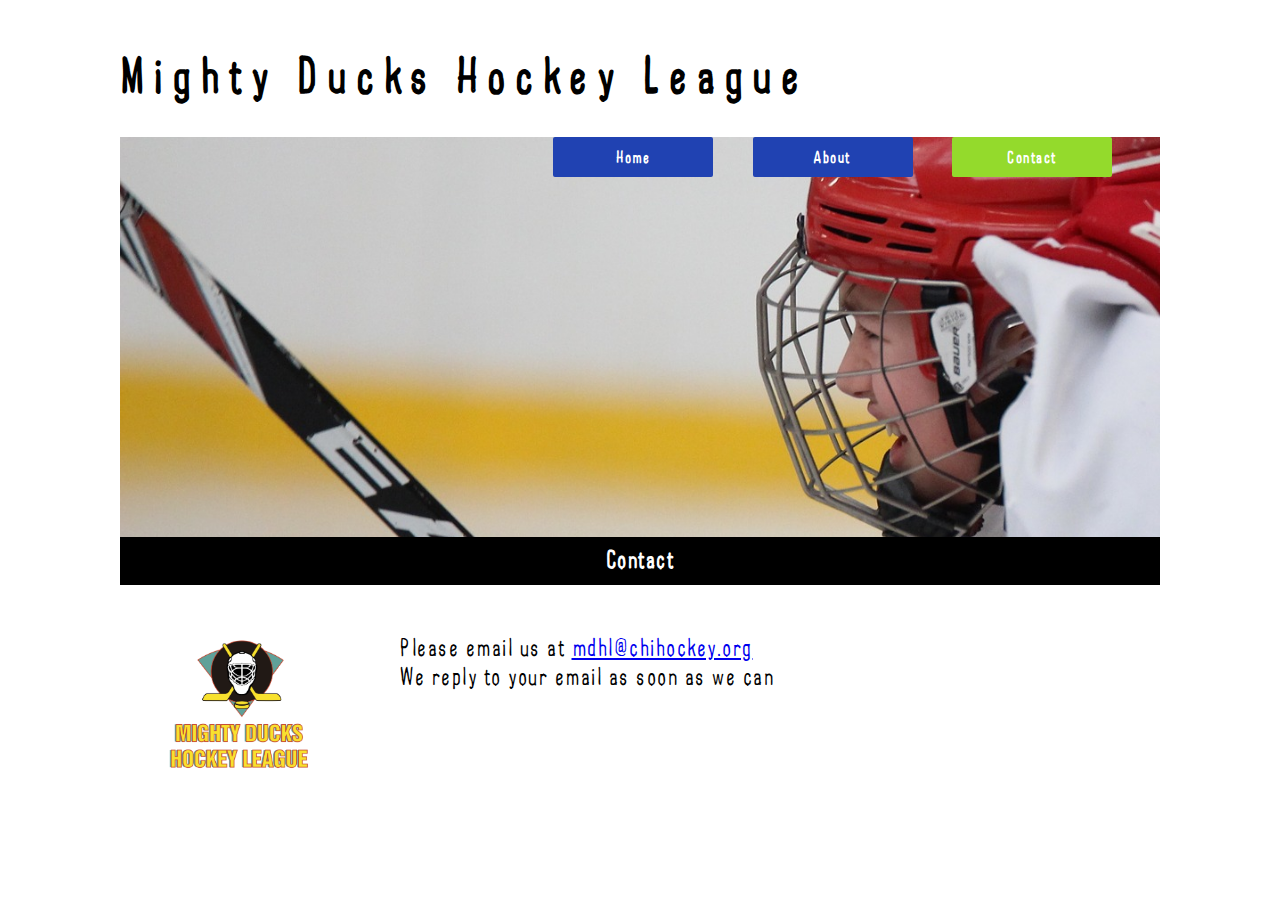
<file: Menu/contact.html>
</html>
<!DOCTYPE html>
<html lang="en">

<head>
    <meta charset="utf-8">
    <title>
        Task 2
    </title>
    <base href="/Menu/index.html">
    <meta name="viewport" content="width=device-width, initial-scale=1">
    <link rel="icon" type="image/x-icon" href="favicon.ico">
    <link rel="stylesheet" href="../assets/contact.css">
</head>

<body>
    <h1>Mighty Ducks Hockey League</h1>
    <header>
        <nav>
            <a href="/Menu/index.html" class="buttons">Home</a>
            <a href="/Menu/about.html" class="buttons">About</a>
            <a href="#" class="buttons">Contact</a>
        </nav>
    </header>
    <main>
        <h2>Contact</h2>
        <section class="images">
            <figure>
                <img src="../assets/img/logo.png" alt="logo">
            </figure>
            <figure class="info">
                <article>
                    <p>Please email us at <a href="mailto:mdhl@chihockey.org">mdhl@chihockey.org</a></p>
                    <p>We reply to your email as soon as we can</p>
                </article>
            </figure>
        </section>
    </main>
</body>

</html>
</file>
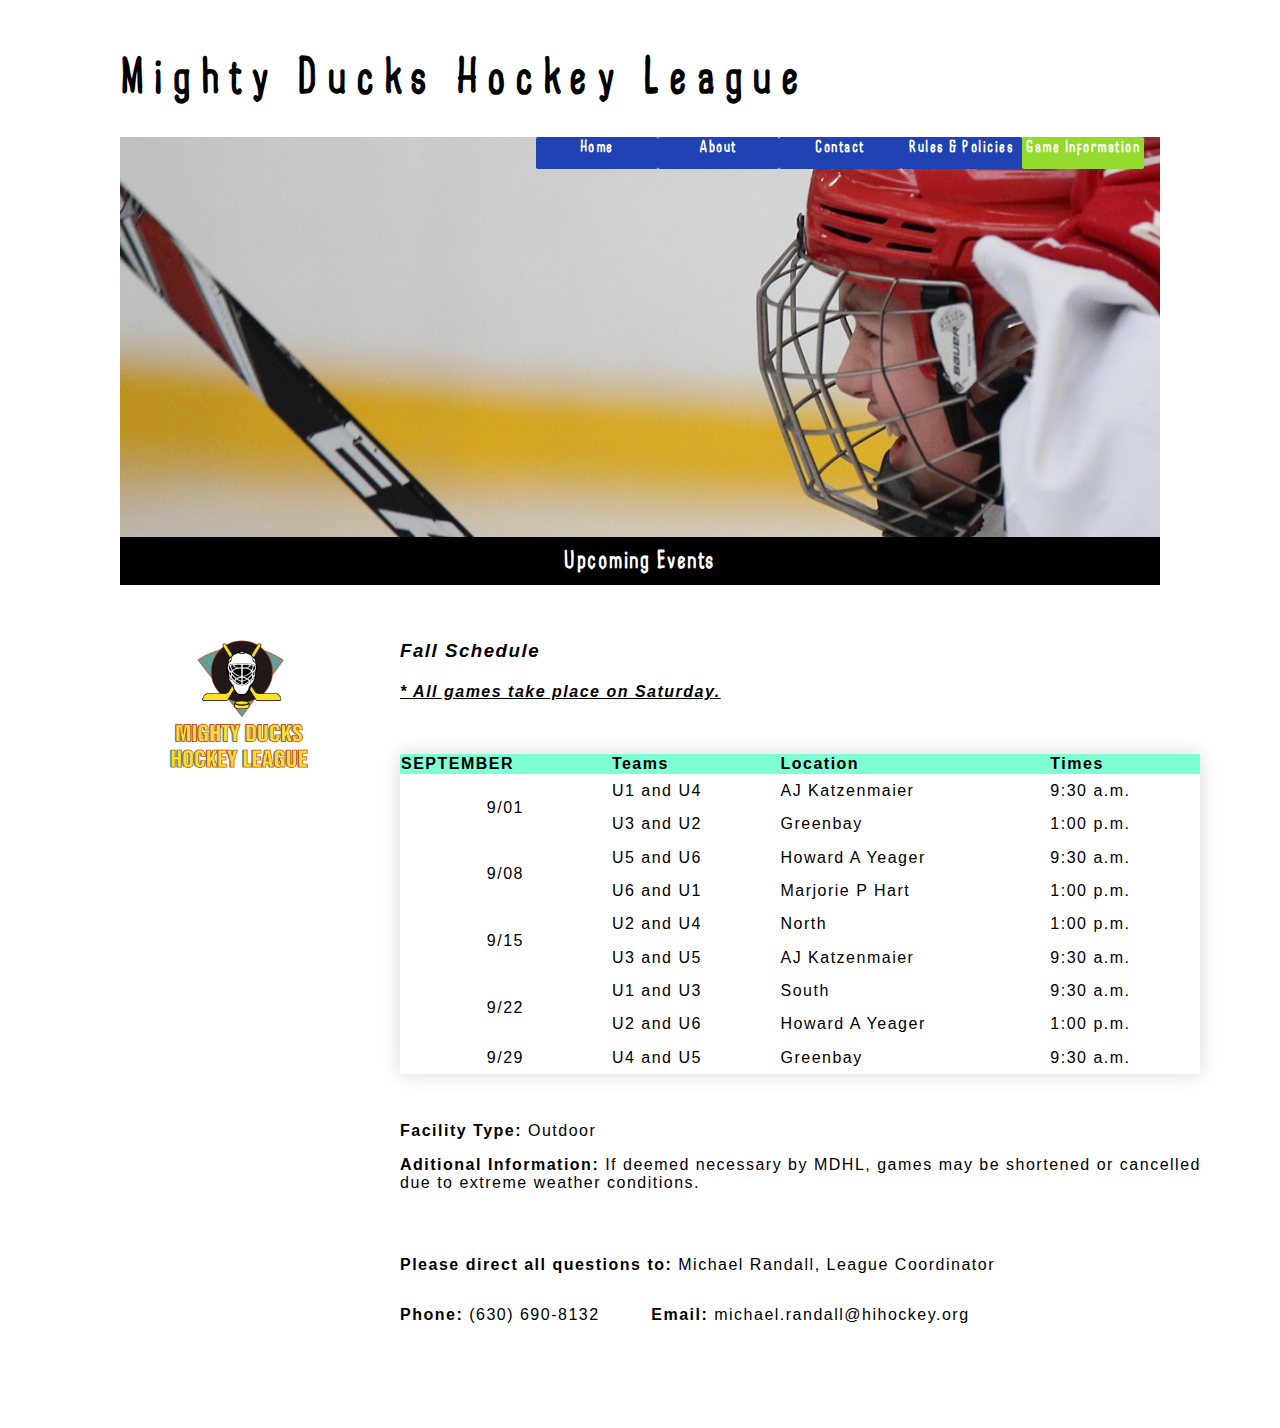
<file: Menu/game_info.html>
<!DOCTYPE html>
<html lang="en">

<head>
    <meta charset="UTF-8">
    <meta http-equiv="X-UA-Compatible" content="IE=edge">
    <meta name="viewport" content="width=device-width, initial-scale=1.0">
    <link rel="stylesheet" href="../assets/game_info.css">
    <title>
        Game Information
    </title>
</head>

<body>
    <h1>Mighty Ducks Hockey League</h1>
    <header>
        <nav>
            <a href="/Menu/index.html" class="home">Home</a>
            <a href="/Menu/about.html" class="about">About</a>
            <a href="/Menu/contact.html" class="contact">Contact</a>
            <a href="/Menu/rules.html" class="rules">Rules & Policies</a>
            <a href="#" class="gameinf">Game Information</a>
        </nav>
    </header>
    <main>
        <h2>Upcoming Events</h2>
        <section class="images">
            <figure>
                <img src="../assets/img/logo.png" alt="logo">
            </figure>
            <figure class="info">
                <article>
                    <div class="table_header">
                        <h3><i>Fall Schedule</i></h3>
                        <h4><i><u>* All games take place on Saturday.</u></i></h4>
                    </div>
                </article>
                <div>
                    <table>
                        <thead>
                            <tr>
                                <th>SEPTEMBER</th>
                                <th>Teams</th>
                                <th>Location</th>
                                <th>Times</th>
                            </tr>
                        </thead>
                        <tbody>
                            <tr>
                                <td rowspan="2" class="date">9/01</td>
                                <td>U1 and U4</td>
                                <td>AJ Katzenmaier</td>
                                <td>9:30 a.m.</td>
                            </tr>
                            <tr>
                                <td>U3 and U2</td>
                                <td>Greenbay</td>
                                <td>1:00 p.m.</td>
                            </tr>
                            <tr>
                                <td rowspan="2" class="date">9/08</td>
                                <td>U5 and U6</td>
                                <td>Howard A Yeager</td>
                                <td>9:30 a.m.</td>
                            </tr>
                            <tr>
                                <td>U6 and U1</td>
                                <td>Marjorie P Hart</td>
                                <td>1:00 p.m.</td>
                            </tr>
                            <tr>
                                <td rowspan="2" class="date">9/15</td>
                                <td>U2 and U4</td>
                                <td>North</td>
                                <td>1:00 p.m.</td>
                            </tr>
                            <tr>
                                <td>U3 and U5</td>
                                <td>AJ Katzenmaier</td>
                                <td>9:30 a.m.</td>
                            </tr>
                            <tr>
                                <td rowspan="2" class="date">9/22</td>
                                <td>U1 and U3</td>
                                <td>South</td>
                                <td>9:30 a.m.</td>
                            </tr>
                            <tr>
                                <td>U2 and U6</td>
                                <td>Howard A Yeager</td>
                                <td>1:00 p.m.</td>
                            </tr>
                            <tr>
                                <td class="date">9/29</td>
                                <td>U4 and U5</td>
                                <td>Greenbay</td>
                                <td>9:30 a.m.</td>
                            </tr>
                        </tbody>
                    </table>
                </div>
                <div>
                    <p><b>Facility Type:</b> Outdoor</p>
                    <p><b>Aditional Information:</b> If deemed necessary by MDHL, games may be shortened or cancelled due to extreme weather conditions.</p>
                </div>
                <div>
                    <p><b>Please direct all questions to:</b> Michael Randall, League Coordinator</p>
                    <div class="contactinfo">
                        <p><b>Phone:</b> (630) 690-8132</p>
                        <p><b>Email:</b> michael.randall@hihockey.org</p>
                    </div>
                </div>
            </figure>
        </section>
    </main>
</body>

</html>
</file>
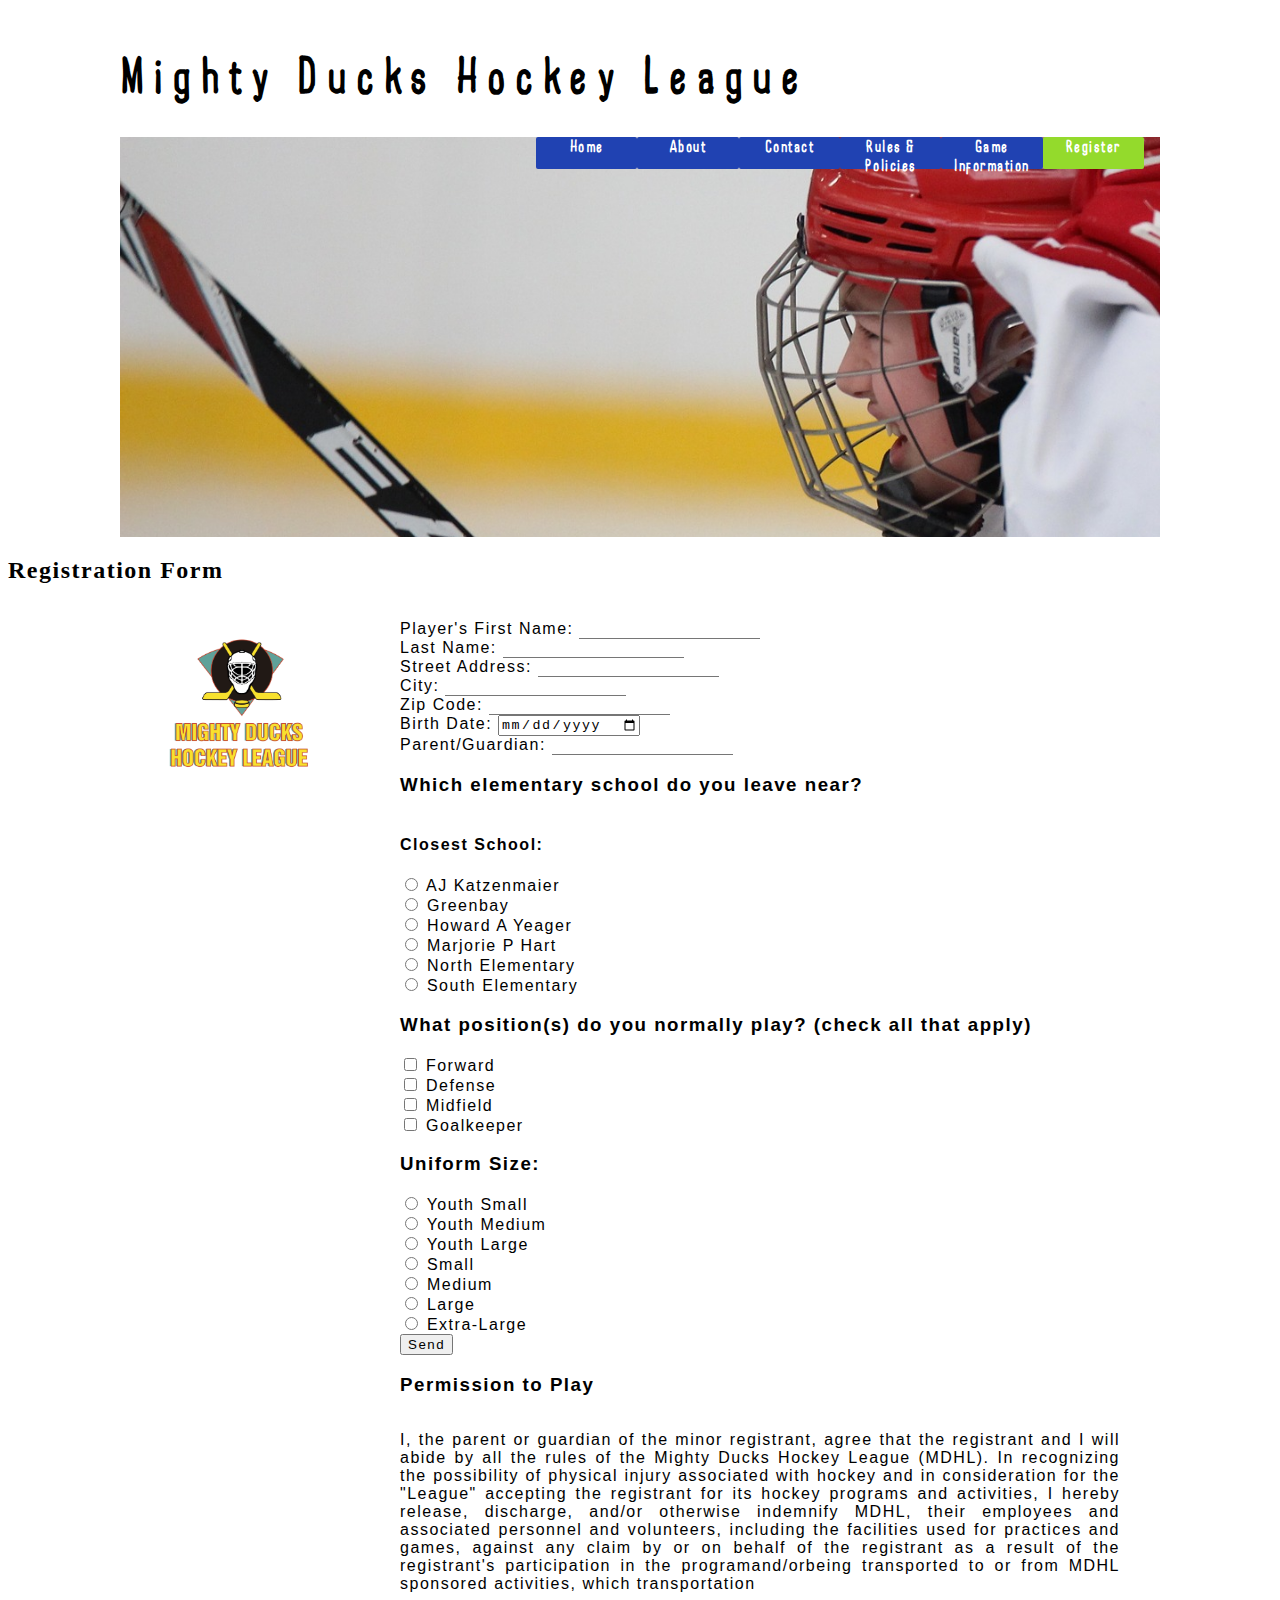
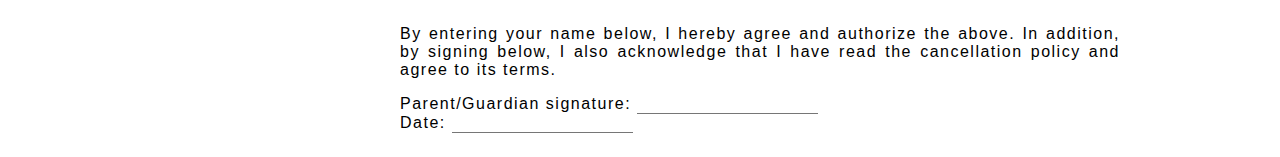
<file: Menu/registration.html>
<!DOCTYPE html>
<html lang="en">

<head>
    <meta charset="UTF-8">
    <meta http-equiv="X-UA-Compatible" content="IE=edge">
    <meta name="viewport" content="width=device-width, initial-scale=1.0">
    <link rel="stylesheet" href="../assets/registration.css">
    <title>
        Registration Form
    </title>
</head>

<body>
    <h1>Mighty Ducks Hockey League</h1>
    <header>
        <nav>
            <a href="/Menu/index.html" class="home">Home</a>
            <a href="/Menu/about.html" class="about">About</a>
            <a href="/Menu/contact.html" class="contact">Contact</a>
            <a href="/Menu/rules.html" class="rules">Rules & Policies</a>
            <a href="/Menu/game_info.html" class="gameinf">Game Information</a>
            <a href="#" class="register">Register</a>
        </nav>
    </header>
    <main>
        <h2>Registration Form</h2>
        <section class="images">
            <figure>
                <img src="../assets/img/logo.png" alt="logo">
            </figure>
            <figure class="info">
                <form action="/Menu/show_data.html" method="get">
                    <label for="fname">
                        Player's First Name:
                        <input type="text" name="fname">
                    </label>
                    <label for="lname">
                        Last Name:
                        <input type="text" name="lname"> 
                    </label>
                    <label for="street">
                        Street Address:
                        <input type="text" name="street">
                    </label>
                    <label for="city">
                        City:
                        <input type="text" name="city">
                    </label>
                    <label for="zip">
                        Zip Code:
                        <input type="text" name="zip">
                    </label>
                    <label for="bd">
                        Birth Date:
                        <input type="date" name="bd">
                    </label>
                    <label for="guardian">
                        Parent/Guardian:
                        <input type="text" name="guardian">
                    </label>
                    <h3>Which elementary school do you leave near?</h3>
                    <h4>Closest School:</h4>
                    <label for="school1">
                        <input type="radio" name="school">
                        AJ Katzenmaier
                    </label>
                    <label for="school2">
                        <input type="radio" name="school">
                        Greenbay
                    </label>
                    <label for="school3">
                        <input type="radio" name="school">
                        Howard A Yeager
                    </label>
                    <label for="school4">
                        <input type="radio" name="school">
                        Marjorie P Hart
                    </label>
                    <label for="school5">
                        <input type="radio" name="school">
                        North Elementary
                    </label>
                    <label for="school6">
                        <input type="radio" name="school">
                        South Elementary
                    </label>
                    <h3>What position(s) do you normally play? (check all that apply)</h3>
                    <label for="position1">
                        <input type="checkbox" name="Forward">
                        Forward
                    </label>
                    <label for="position2">
                        <input type="checkbox" name="Defense">
                        Defense
                    </label>
                    <label for="position3">
                        <input type="checkbox" name="Midfield">
                        Midfield
                    </label>
                    <label for="position4">
                        <input type="checkbox" name="Goalkeeper">
                        Goalkeeper
                    </label>
                    <h3>Uniform Size:</h3>
                    <label for="ys">
                        <input type="radio" name="size">
                        Youth Small
                    </label>
                    <label for="ym">
                        <input type="radio" name="size">
                        Youth Medium
                    </label>
                    <label for="yl">
                        <input type="radio" name="size">
                        Youth Large
                    </label>
                    <label for="ss">
                        <input type="radio" name="size">
                        Small
                    </label>
                    <label for="sm">
                        <input type="radio" name="size">
                        Medium
                    </label>
                    <label for="sl">
                        <input type="radio" name="size">
                        Large
                    </label>
                    <label for="sxl">
                        <input type="radio" name="size">
                        Extra-Large
                    </label>
                    <label for="submit">
                        <input type="submit" value="Send">
                    </label>
                    <h3>Permission to Play</h3>
                    <p>I, the parent or guardian of the minor registrant, agree that the registrant and I will abide by all the
                        rules of the Mighty Ducks Hockey League (MDHL). In recognizing the possibility of physical injury
                        associated with hockey and in consideration for the "League" accepting the registrant for its
                        hockey programs and activities, I hereby release, discharge, and/or otherwise indemnify MDHL,
                        their employees and associated personnel and volunteers, including the facilities used for
                        practices and games, against any claim by or on behalf of the registrant as a result of the
                        registrant's participation in the programand/orbeing transported to or from MDHL sponsored
                        activities, which transportation
                    </p>
                    <p>
                        By entering your name below, I hereby agree and authorize the above. In addition, by signing below, I also
                        acknowledge that I have read the cancellation policy and agree to its terms.
                    </p>
                    <label for="signature">
                        Parent/Guardian signature:
                        <input type="text" name="signature">
                    </label>
                    <label for="signdate">
                        Date:
                        <input type="text" name="signdate">
                    </label>
                </form>
            </figure>
        </section>
    </main>
</body>

</html>
</file>
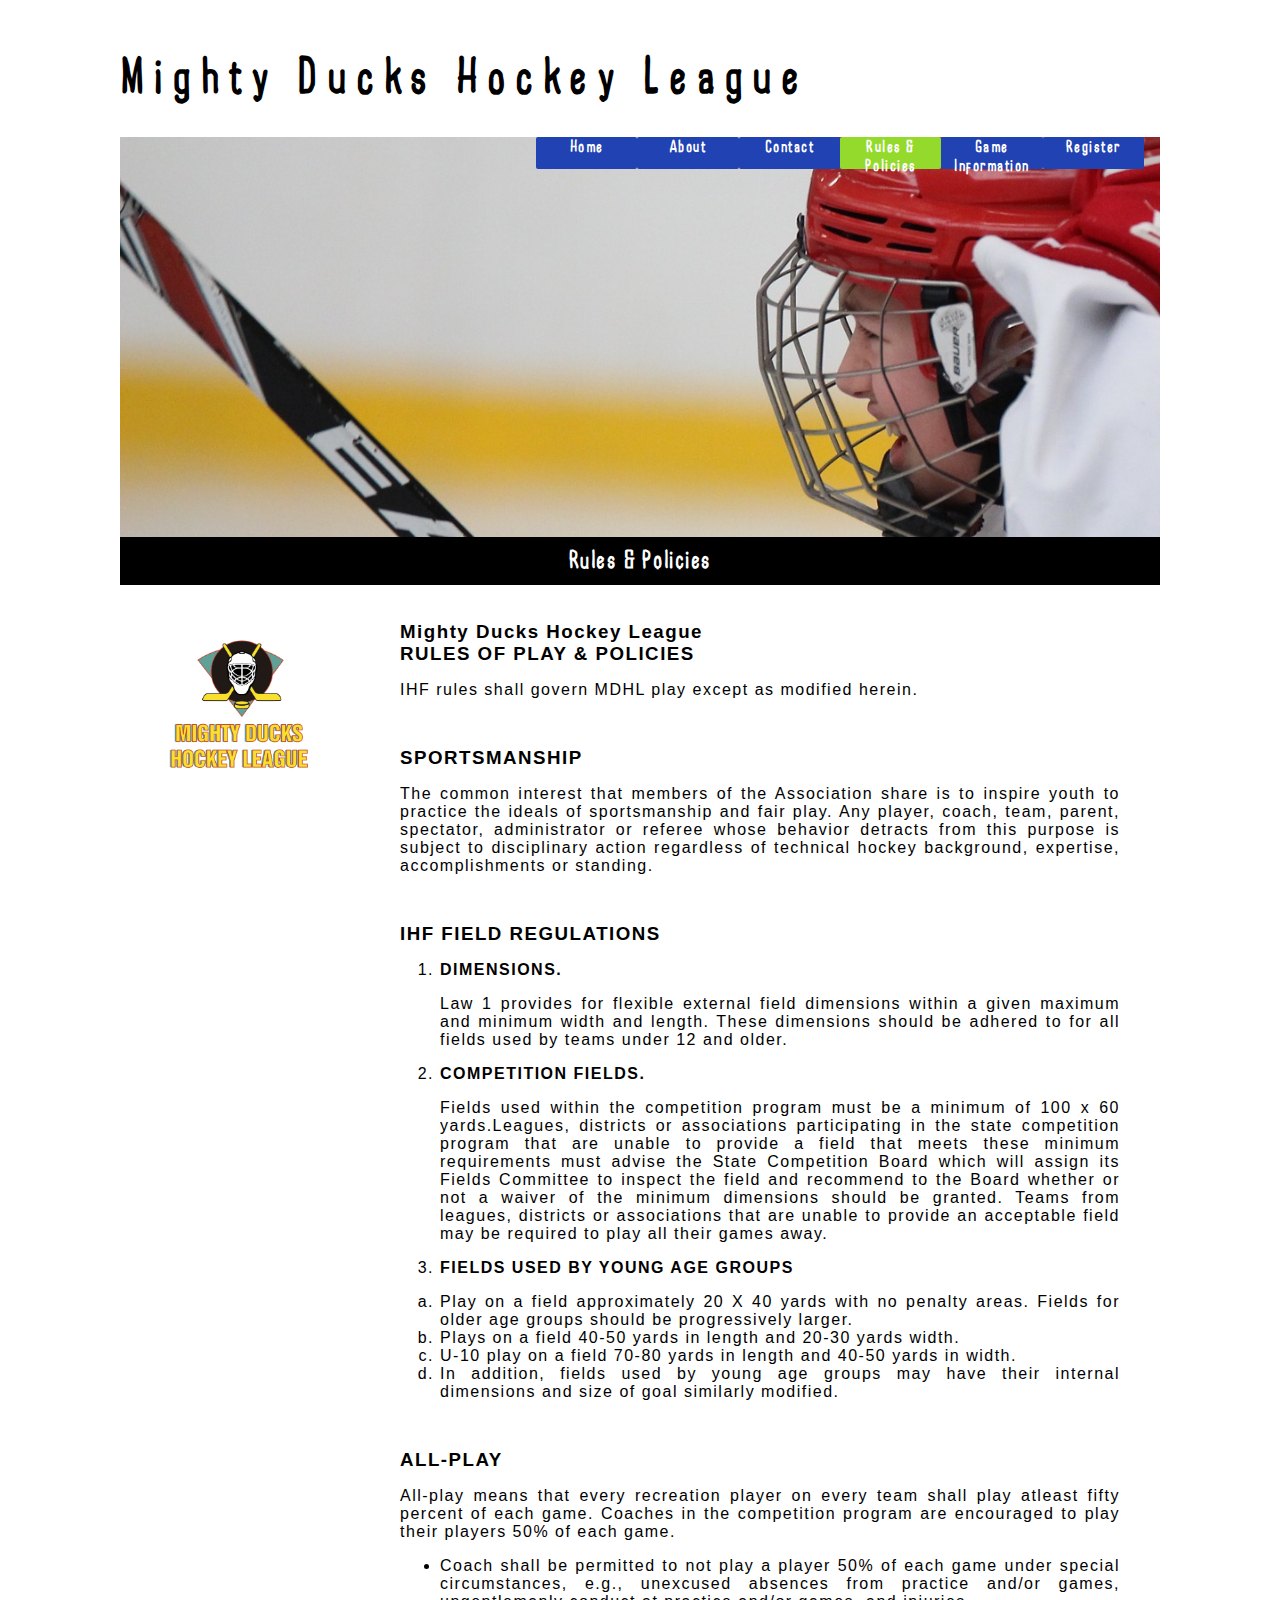
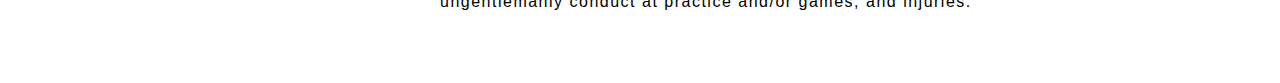
<file: Menu/rules.html>
<!DOCTYPE html>
<html lang="en">

<head>
    <meta charset="UTF-8">
    <meta http-equiv="X-UA-Compatible" content="IE=edge">
    <meta name="viewport" content="width=device-width, initial-scale=1.0">
    <link rel="stylesheet" href="../assets/rules.css">
    <title>
        Rules & Policies
    </title>
</head>

<body>
    <h1>Mighty Ducks Hockey League</h1>
    <header>
        <nav>
            <a href="/Menu/index.html" class="home">Home</a>
            <a href="/Menu/about.html" class="about">About</a>
            <a href="/Menu/contact.html" class="contact">Contact</a>
            <a href="#" class="rules">Rules & Policies</a>
            <a href="/Menu/game_info.html" class="gameinf">Game Information</a>
            <a href="/Menu/registration.html" class="register">Register</a>
        </nav>
    </header>
    <main>
        <h2>Rules & Policies</h2>
        <section class="images">
            <figure>
                <img src="../assets/img/logo.png" alt="logo">
            </figure>
            <figure class="info">
                <article class="head">
                    <h3>Mighty Ducks Hockey League</h3>
                    <h3>RULES OF PLAY & POLICIES</h3>
                    <p>IHF rules shall govern MDHL play except as modified herein.</p>
                </article>
                <h3>SPORTSMANSHIP</h3>
                <article>
                    <p>The common interest that members of the Association share is to inspire
                        youth to practice the ideals of sportsmanship and fair play. Any player, coach,
                        team, parent, spectator, administrator or referee whose behavior detracts from
                        this purpose is subject to disciplinary action regardless of technical hockey
                        background, expertise, accomplishments or standing.</p>
                </article>
                <article>
                    <h3>IHF FIELD REGULATIONS</h3>
                    <ol>
                        <li><b>DIMENSIONS.</b></li>
                        <p>Law 1 provides for flexible external field dimensions within
                            a given maximum and minimum width and length. These dimensions should be
                            adhered to for all fields used by teams under 12 and older.</p>
                        <li><b>COMPETITION FIELDS.</b></li>
                        <p>Fields used within the competition program must be
                            a minimum of 100 x 60 yards.Leagues, districts or associations participating in
                            the state competition program that are unable to provide a field that meets these
                            minimum requirements must advise the State Competition Board which will
                            assign its Fields Committee to inspect the field and recommend to the Board
                            whether or not a waiver of the minimum dimensions should be granted. Teams
                            from leagues, districts or associations that are unable to provide an acceptable
                            field may be required to play all their games away.</p>
                        <li><b>FIELDS USED BY YOUNG AGE GROUPS</b></li>
                    </ol>
                        <ol type="a">
                            <li>Play on a field approximately 20 X 40 yards with no penalty areas. Fields for older age
                                groups should be progressively larger.</li>
                            <li>Plays on a field 40-50 yards in length and 20-30 yards width.</li>
                            <li>U-10 play on a field 70-80 yards in length and 40-50 yards in width.</li>
                            <li>In addition, fields used by young age groups may have their internal dimensions and size
                                of goal similarly modified.</li>
                        </ol>
                </article>
                <article>
                    <h3>ALL-PLAY</h3>
                    <p>All-play means that every recreation player on every team shall play atleast
                        fifty percent of each game. Coaches in the competition program are encouraged
                        to play their players 50% of each game. </p>
                    <ul>
                        <li>Coach shall be permitted to not play a player 50% of each game
                            under special circumstances, e.g., unexcused absences from practice
                            and/or games, ungentlemanly conduct at practice and/or games, and
                            injuries.
                        </li>
                    </ul>
                </article>
            </figure>
        </section>
    </main>
</body>

</html>
</file>
<file: assets/styles.css>
@font-face {
    font-family: 'Larispol Handwritten';
    src: url('./fonts/larispolhandwritten.ttf') format('truetype');
    font-style: normal;
    font-weight: normal;
}

*{
    box-sizing: border-box;
    font-family: 'Open Sans', sans-serif;
    letter-spacing: 1.5px;
}

h1{
    font-family: 'Larispol Handwritten'!important;
}

header{
    background-color: white;
    margin-left: 7rem;
    margin-right: 7rem;
    min-height: 25rem;
    background-image: url(../assets/img/hockey1.jpg);
    background-size: 190vh;
    background-position-y: -10rem;
    font-family: 'Larispol Handwritten'!important;
}

.banner{
    font-family: 'Larispol Handwritten'!important;
}


header>background-image{
    width: 10%;
    height: 35%;
}

a{
    height: 2rem;
    width: 10rem;
    color: white;
    background-color: rgb(32, 66, 178);
    text-decoration: none;
    border-radius: 4px;
    align-items: center;
    padding-top: 5px;
    text-align: center;
    font-weight: bolder;
    word-spacing: normal;
    font-family: 'Larispol Handwritten'!important;
}

a:hover{
    background-color: rgb(148, 218, 44);
    transition: 300ms;
}

a[href="#"]{
    background-color: rgb(148, 218, 44);
}

nav{
    margin-left: 40%;
    display: flex;
    justify-content: space-between;
    position: relative;
    padding-right: 1rem;
    flex-wrap: nowrap;
}

h1{
    font-size: 3rem;
    margin-left: 7rem;
    margin-top: 3rem;
    letter-spacing: 10px;
}

.images{
    margin-left: 7rem;
    margin-right: 7rem;
    display: inline-flex;
}

main section img{
    width: 10rem;
}

h2{
    margin-left: 7rem;
    text-align: center;
    color: white;
    background-color: black;
    margin-top: 0;
    margin-right: 7rem;
    height: 3rem;
    padding-top: 0.5rem;
}

.info{
    line-height: 5px;
}

.info article p,h3,h4{
    padding-bottom: 7px;
    font-size: x-large;
    font-family: 'Larispol Handwritten'!important;
}

p{
    line-height: 30px;
}

.mail{
    background-color: white;
    color: black;
}

.rulesinf{
    font-size: normal;
}

.rulesinf article{
    padding-bottom: 7px;
}

.rulesinf h3{
    font-family: 'Open Sans', sans-serif!important;
}

table{
    border-collapse: collapse;
    font-size: 1rem;   
    min-width: 50rem;
    min-height: 20rem;
    box-shadow: 0 0 20px rgba(0, 0, 0, 0.15);
    width:max-content;
}

thead{
    text-align: left;
}

.date{
    text-align: center;
}

.contactinfo{
    display: flex;
    flex-direction: row;
    justify-content: space-between;
    padding-right: 20rem;
}

iframe{
    margin-right: 5%;
    margin-bottom: 5%;
    border-width: 5px;
    border-radius: 1rem;
    border-color: black;
}

.locations h3{
    margin-right: 90%;
}

.bottommaps{
    margin-bottom: 0;
}

#register{
    font-family: 'Larispol Handwritten';
    margin-left: 7rem;
    text-align: center;
    color: white;
    background-color: black;
    margin-top: 0;
    margin-right: 7rem;
    height: 3rem;
    padding-top: 0.5rem;
}

form{
    display: flex;
    flex-direction: column;
    min-width: 10rem;
}

.infocontainer{
    margin-bottom: 1.5rem;
    max-width: 45rem;
}

.infocontainer h3,h4{
    font-family: 'Open Sans', sans-serif!important;
    font-size: large;
}

#fname{
    min-width: 33%;
    margin-right: 2%;
    margin-bottom: 1.5%;
}

#lname{
    min-width: 20%;
    margin-bottom: 1.5%;
}

#street{
    min-width: 80.5%;
    margin-bottom: 1.5%;
}

#city{
    min-width: 30%;
    margin-right: 20%;
    margin-bottom: 1.5%;
}

#zip{
    min-width: 30.1%;
    margin-bottom: 1.5%;
}

#bd{
    min-width: 15rem;
    margin-right: 5rem;
    margin-bottom: 1.5%;
}

.gender{
    display: inline-flex;
    
}

.schoolselect{
    display: flex;
    flex-direction: column;
    flex-wrap: wrap;
    max-height: 60px;
    /* justify-content: flex-end; */
    gap: 5;
}

label[for="school1"], label[for="school2"], label[for="school3"]{
    max-width: 30%;
}

p{
    text-align: justify;
}

#signature{
    min-width: 30%;
}

#signdate{
    min-width: 29%;
}

#submit{
    margin-left: 45%;
    margin-top: 2%;
}

input[type="text"]{
    border-top: 0;
    border-left: 0;
    border-right: 0;
    border-width: 1.5px;
}

.positions{
    display: flex;
    flex-direction: column;
    max-height: 50px;
    flex-wrap:wrap;
}

.uniforms{
    display: flex;
    flex-direction: column;
    flex-wrap: wrap;
    max-height: 90px;
    gap: 2;
}

legend{
    background-color: none;   
}

legend h3{
    font-family: 'Open Sans', sans-serif!important;
}
</file>
<file: assets/index.css>
@font-face {
    font-family: 'Larispol Handwritten';
    src: url('./fonts/larispolhandwritten.ttf') format('truetype');
    font-style: normal;
    font-weight: normal;
}

*{
    box-sizing: border-box;
    font-family: 'Larispol Handwritten';
    letter-spacing: 1.5px;
}

header{
    background-color: white;
    margin-left: 7rem;
    margin-right: 7rem;
    min-height: 25rem;
    background-image: url(../assets/img/hockey1.jpg);
    background-size: 190vh;
    background-position-y: -10rem;


}

header>background-image{
    width: 10%;
    height: 35%;
}

a{
    display: inline-flex;
    width: 10rem;
    height: 2.5rem;
    color: white;
    background-color: rgb(32, 66, 178);
    text-decoration: none;
    border-radius: 2px;
    align-items: center;
    justify-content: center;
    font-weight: bolder;
}

a[href="#"]{
    background-color: rgb(148, 218, 44);
}

nav{
    justify-content: right;
    position: relative;
    text-align: right;
    padding-right: 3rem;
    word-spacing: 35px;
}

h1{
    font-size: 3rem;
    margin-left: 7rem;
    margin-top: 3rem;
    letter-spacing: 10px;
}

.images{
    margin-left: 7rem;
    display: inline-flex;
}

main section img{
    width: 10rem;
}

h2{
    margin-left: 7rem;
    text-align: center;
    color: white;
    background-color: black;
    margin-top: 0;
    margin-right: 7rem;
    height: 3rem;
    padding-top: 0.5rem;
}

.info{
    line-height: 5px;
}

.info article{
    padding-bottom: 7px;
    font-size: x-large;
}
</file>
<file: assets/about.css>
@font-face {
    font-family: 'Larispol Handwritten';
    src: url('./fonts/larispolhandwritten.ttf') format('truetype');
    font-style: normal;
    font-weight: normal;
}

*{
    box-sizing: border-box;
    font-family: 'Larispol Handwritten';
    letter-spacing: 1.5px;
}

header{
    background-color: white;
    margin-left: 7rem;
    margin-right: 7rem;
    min-height: 25rem;
    background-image: url(../assets/img/hockey1.jpg);
    background-size: 190vh;
    background-position-y: -10rem;


}

header>background-image{
    width: 10%;
    height: 35%;
}

a{
    display: inline-flex;
    width: 10rem;
    height: 2.5rem;
    color: white;
    background-color: rgb(32, 66, 178);
    text-decoration: none;
    border-radius: 2px;
    align-items: center;
    justify-content: center;
    font-weight: bolder;
}

a[href="#"]{
    background-color: rgb(148, 218, 44);
}

nav{
    justify-content: right;
    position: relative;
    text-align: right;
    padding-right: 3rem;
    word-spacing: 35px;
}

h1{
    font-size: 3rem;
    margin-left: 7rem;
    margin-top: 3rem;
    letter-spacing: 10px;
}

.images{
    margin-left: 7rem;
    display: inline-flex;
}

main section img{
    width: 10rem;
}

h2{
    margin-left: 7rem;
    text-align: center;
    color: white;
    background-color: black;
    margin-top: 0;
    margin-right: 7rem;
    height: 3rem;
    padding-top: 0.5rem;
}

.info{
    padding-right: 7rem;
}

.info article{
    padding-bottom: 3px;
    font-size: large;
}
</file>
<file: assets/contact.css>
@font-face {
    font-family: 'Larispol Handwritten';
    src: url('./fonts/larispolhandwritten.ttf') format('truetype');
    font-style: normal;
    font-weight: normal;
}

*{
    box-sizing: border-box;
    font-family: 'Larispol Handwritten';
    letter-spacing: 1.5px;
}

header{
    background-color: white;
    margin-left: 7rem;
    margin-right: 7rem;
    min-height: 25rem;
    background-image: url(../assets/img/hockey1.jpg);
    background-size: 190vh;
    background-position-y: -10rem;


}

header>background-image{
    width: 10%;
    height: 35%;
}

.buttons{
    display: inline-flex;
    width: 10rem;
    height: 2.5rem;
    color: white;
    background-color: rgb(32, 66, 178);
    text-decoration: none;
    border-radius: 2px;
    align-items: center;
    justify-content: center;
    font-weight: bolder;
}

a[href="#"]{
    background-color: rgb(148, 218, 44);
}

nav{
    justify-content: right;
    position: relative;
    text-align: right;
    padding-right: 3rem;
    word-spacing: 35px;
}

h1{
    font-size: 3rem;
    margin-left: 7rem;
    margin-top: 3rem;
    letter-spacing: 10px;
}

.images{
    margin-left: 7rem;
    display: inline-flex;
}

main section img{
    width: 10rem;
}

h2{
    margin-left: 7rem;
    text-align: center;
    color: white;
    background-color: black;
    margin-top: 0;
    margin-right: 7rem;
    height: 3rem;
    padding-top: 0.5rem;
}

.info{
    line-height: 5px;
}

.info article{
    padding-bottom: 7px;
    font-size: x-large;
}
</file>
<file: assets/game_info.css>
@font-face {
    font-family: 'Larispol Handwritten';
    src: url('./fonts/larispolhandwritten.ttf') format('truetype');
    font-style: normal;
    font-weight: normal;
}

*{
    box-sizing: border-box;
    /* font-family: 'Larispol Handwritten'; */
    letter-spacing: 1.5px;
}

header{
    background-color: white;
    margin-left: 7rem;
    margin-right: 7rem;
    min-height: 25rem;
    background-image: url(../assets/img/hockey1.jpg);
    background-size: 190vh;
    background-position-y: -10rem;


}

header>background-image{
    width: 10%;
    height: 35%;
}

a{
    font-family: 'Larispol Handwritten';
    height: 2rem;
    width: 10rem;
    color: white;
    background-color: rgb(32, 66, 178);
    text-decoration: none;
    border-radius: 2px;
    align-items: center;
    text-align: center;
    font-weight: bolder;
    word-spacing: normal;
}

a[href="#"]{
    background-color: rgb(148, 218, 44);
}

nav{
    margin-left: 40%;
    display: flex;
    justify-content: space-between;
    position: relative;
    padding-right: 1rem;
    flex-wrap: nowrap;
}

h1{
    font-family: 'Larispol Handwritten';
    font-size: 3rem;
    margin-left: 7rem;
    margin-top: 3rem;
    letter-spacing: 10px;
}

.images{
    margin-left: 7rem;
    display: inline-flex;
}

main section img{
    width: 10rem;
}

h2{
    font-family: 'Larispol Handwritten';
    margin-left: 7rem;
    text-align: center;
    color: white;
    background-color: black;
    margin-top: 0;
    margin-right: 7rem;
    height: 3rem;
    padding-top: 0.5rem;
}

.info{
    min-width: 55.6rem;
}

.info div{
    padding-bottom: 2rem;
}

table{
    border-collapse: collapse;
    font-size: 1em; 
    font-family: sans-serif; 
    min-width: 50rem;
    min-height: 20rem;
    box-shadow: 0 0 20px rgba(0, 0, 0, 0.15);
    width:max-content;
}

th{
    background-color: aquamarine;
}

thead{
    text-align: left;
}

.date{
    text-align: center;
}

main{
    font-family: Arial, Helvetica, sans-serif;
    letter-spacing: normal;
}

.contactinfo{
    display: flex;
    flex-direction: row;
    justify-content: space-between;
    padding-right: 20rem;
}

p{
    max-width: 52rem;
}

.locations{
    display:flex;
    flex-direction: row;
    flex-wrap: wrap;
    max-width: 1000px;
}

iframe{
    margin-right: 5%;
    margin-bottom: 5%;
    border-width: 5px;
    border-radius: 1rem;
    border-color: black;
}

.locations h3{
    margin-right: 90%;
}

.bottommaps{
    margin-bottom: 0;
}
</file>
<file: assets/registration.css>
@font-face {
    font-family: 'Larispol Handwritten';
    src: url('./fonts/larispolhandwritten.ttf') format('truetype');
    font-style: normal;
    font-weight: normal;
}

*{
    box-sizing: border-box;
    /* font-family: 'Larispol Handwritten'; */
    letter-spacing: 1.5px;
}

header{
    font-family: 'Larispol Handwritten';
    background-color: white;
    margin-left: 7rem;
    margin-right: 7rem;
    min-height: 25rem;
    background-image: url(../assets/img/hockey1.jpg);
    background-size: 190vh;
    background-position-y: -10rem;


}

header>background-image{
    width: 10%;
    height: 35%;
}

a{
    height: 2rem;
    width: 10rem;
    color: white;
    background-color: rgb(32, 66, 178);
    text-decoration: none;
    border-radius: 2px;
    align-items: center;
    text-align: center;
    font-weight: bolder;
    word-spacing: normal;
}

a[href="#"]{
    background-color: rgb(148, 218, 44);
}

nav{
    margin-left: 40%;
    display: flex;
    justify-content: space-between;
    position: relative;
    padding-right: 1rem;
    flex-wrap: nowrap;
}

h1{
    font-family: 'Larispol Handwritten';
    font-size: 3rem;
    margin-left: 7rem;
    margin-top: 3rem;
    letter-spacing: 10px;
}

.images{
    margin-left: 7rem;
    margin-right: 7rem;
    display: inline-flex;
}

main section img{
    width: 10rem;
}

#register{
    font-family: 'Larispol Handwritten';
    margin-left: 7rem;
    text-align: center;
    color: white;
    background-color: black;
    margin-top: 0;
    margin-right: 7rem;
    height: 3rem;
    padding-top: 0.5rem;
}

.info{
    font-family: Arial, Helvetica, sans-serif;
}

article{
    margin-bottom: 3rem;
    text-justify:auto;
}

form{
    display: flex;
    flex-direction: column;
    min-width: 10rem;

}

.infocontainer{
    margin-bottom: 1.5rem;
    max-width: 45rem;
}

#fname{
    min-width: 34%;
    margin-right: 2%;
    margin-bottom: 1.5%;
}

#lname{
    min-width: 20%;
    margin-bottom: 1.5%;
}

#street{
    min-width: 80.5%;
    margin-bottom: 1.5%;
}

#city{
    min-width: 30%;
    margin-right: 20%;
    margin-bottom: 1.5%;
}

#zip{
    min-width: 30.1%;
    margin-bottom: 1.5%;
}

#bd{
    min-width: 15rem;
    margin-right: 5rem;
    margin-bottom: 1.5%;
}

.gender{
    display: inline-flex;
    
}

.schoolselect{
    display: flex;
    flex-direction: column;
    flex-wrap: wrap;
    max-height: 60px;
    justify-content: flex-end;
}

label[for="school1"], label[for="school2"], label[for="school3"]{
    max-width: 30%;
}

p{
    text-align: justify;
}

#signature{
    min-width: 30%;
}

#signdate{
    min-width: 29%;
}

#submit{
    margin-left: 45%;
    margin-top: 2%;
}

input[type="text"]{
    border-top: 0;
    border-left: 0;
    border-right: 0;
    border-width: 1.5px;
}

.positions{
    display: flex;
    flex-direction: column;
    max-height: 50px;
    flex-wrap:wrap;
}

.uniforms{
    display: flex;
    flex-direction: column;
    flex-wrap: wrap;
    max-height: 90px;
}
</file>
<file: assets/rules.css>
@font-face {
    font-family: 'Larispol Handwritten';
    src: url('./fonts/larispolhandwritten.ttf') format('truetype');
    font-style: normal;
    font-weight: normal;
}

*{
    box-sizing: border-box;
    /* font-family: 'Larispol Handwritten'; */
    letter-spacing: 1.5px;
}

header{
    font-family: 'Larispol Handwritten';
    background-color: white;
    margin-left: 7rem;
    margin-right: 7rem;
    min-height: 25rem;
    background-image: url(../assets/img/hockey1.jpg);
    background-size: 190vh;
    background-position-y: -10rem;


}

header>background-image{
    width: 10%;
    height: 35%;
}

a{
    height: 2rem;
    width: 10rem;
    color: white;
    background-color: rgb(32, 66, 178);
    text-decoration: none;
    border-radius: 2px;
    align-items: center;
    text-align: center;
    font-weight: bolder;
    word-spacing: normal;
}

a[href="#"]{
    background-color: rgb(148, 218, 44);
}

nav{
    margin-left: 40%;
    display: flex;
    justify-content: space-between;
    position: relative;
    padding-right: 1rem;
    flex-wrap: nowrap;
}

h1{
    font-family: 'Larispol Handwritten';
    font-size: 3rem;
    margin-left: 7rem;
    margin-top: 3rem;
    letter-spacing: 10px;
}

.images{
    margin-left: 7rem;
    margin-right: 7rem;
    display: inline-flex;
}

main section img{
    width: 10rem;
}

h2{
    font-family: 'Larispol Handwritten';
    margin-left: 7rem;
    text-align: center;
    color: white;
    background-color: black;
    margin-top: 0;
    margin-right: 7rem;
    height: 3rem;
    padding-top: 0.5rem;
}

.info{
    font-family: Arial, Helvetica, sans-serif;
}

h3{
    margin:0;
}

article{
    margin-bottom: 3rem;
    text-align: justify;;
}
</file>
